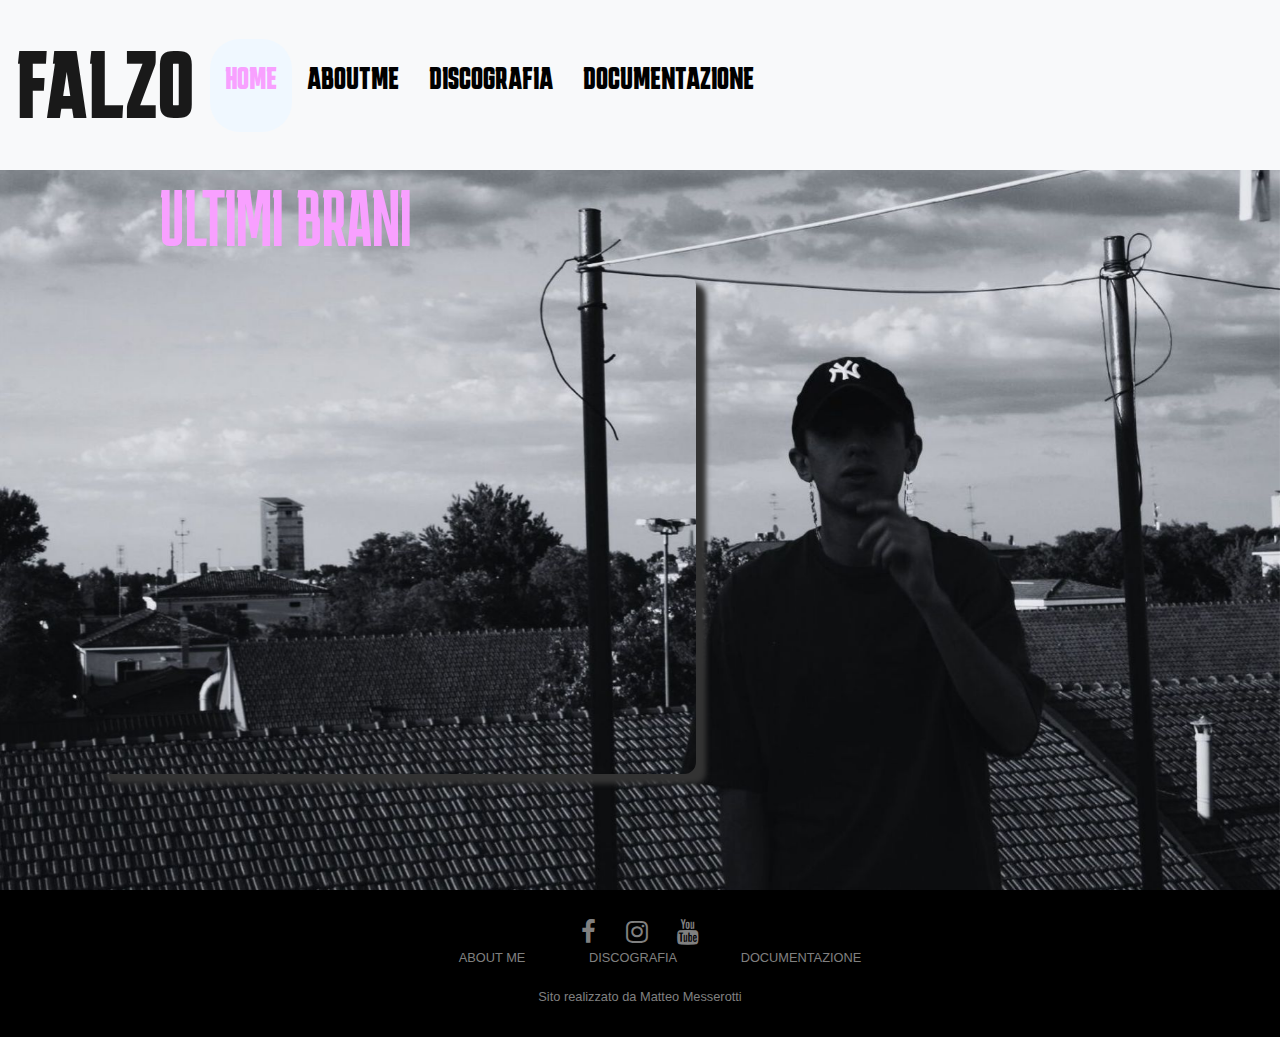
<file: index.html>
<!DOCTYPE html>
<html lang="it">
    <head>
        <title>sito web esame</title>
            <meta charset="utf-8">
            <meta name="viewport" content="width=device-width,initial-scale=0.5">
                <link rel="preconnect" href="https://fonts.googleapis.com">
                <link rel="preconnect" href="https://fonts.gstatic.com" crossorigin>
                <link href="https://fonts.googleapis.com/css2?family=Fjalla+One&family=Karantina:wght@700&display=swap" rel="stylesheet">
                <!-- Bootstrap CSS -->
                <link rel="stylesheet" href="https://stackpath.bootstrapcdn.com/bootstrap/4.3.1/css/bootstrap.min.css">
                <!-- jQuery first, then Popper.js, then Bootstrap JS -->
                <script src="https://code.jquery.com/jquery-3.3.1.slim.min.js"></script>
                <script src="https://cdnjs.cloudflare.com/ajax/libs/popper.js/1.14.7/umd/popper.min.js"></script>
                <script src="https://stackpath.bootstrapcdn.com/bootstrap/4.3.1/js/bootstrap.min.js"></script>

                <link rel="stylesheet" href="https://cdnjs.cloudflare.com/ajax/libs/font-awesome/4.7.0/css/font-awesome.min.css">


                <link rel="stylesheet" href="css/style.css">
                <!-- Google tag (gtag.js) -->
<script async src="https://www.googletagmanager.com/gtag/js?id=G-FGX49WQ9R1"></script>
<script>
  window.dataLayer = window.dataLayer || [];
  function gtag(){dataLayer.push(arguments);}
  gtag('js', new Date());

  gtag('config', 'G-FGX49WQ9R1');
</script>

        </head>            
    <body>
      <img class="fixed"src="immagini/about.jpg" alt="">
        <header>  
            <nav class="navbar navbar-expand-lg navbar-light bg-light">
                <a class="navbar-brand" href="#">FALZO</a>
                <button class="navbar-toggler" type="button" data-toggle="collapse" data-target="#navbarNavAltMarkup" aria-controls="navbarNavAltMarkup" aria-expanded="false" aria-label="Toggle navigation">
                  <span class="navbar-toggler-icon"></span>
                </button>
                <div class="collapse navbar-collapse" id="navbarNavAltMarkup">
                  <div class="navbar-nav">
                    <a class="active nounderline" href="index.html">HOME <span class="sr-only">(current)</span></a>
                    <a class="whitelink nounderline" href="aboutme.html">ABOUTME</a>
                    <a class="whitelink nounderline" href="discografia.html">DISCOGRAFIA</a>
                    <a class="whitelink nounderline" href="documentazione.html">DOCUMENTAZIONE</a>
                    
                  </div>
                </div>
              </nav>
            
             
        </header>
        
            <section class="section-home">
                
                <h1>ULTIMI BRANI</h1>
                
                <iframe class="box" style="border-radius:12px" src="https://open.spotify.com/embed/artist/1DEdSuepK86aV5RAdfzZcz?utm_source=generator" width="600px" height="500" frameBorder="0" allowfullscreen="" allow="autoplay; clipboard-write; encrypted-media; fullscreen; picture-in-picture"></iframe>
            </section>

            <section class="sectionfooter">
            <footer>
                <div class="footer">
                <div class="row">
                <a target="_blank"href="https://www.facebook.com/federico.falzoni"><i class="fa fa-facebook"></i></a>
                <a target="_blank"href="https://www.instagram.com/falzonueve/"><i class="fa fa-instagram"></i></a>
                <a target="_blank"href="https://www.youtube.com/@falzonueve3436"><i class="fa fa-youtube"></i></a>
                
                </div>
                
                <div class="row">
                <ul>
                    
                    <li><a href="file:///Users/apple/Desktop/esame/aboutme.html">ABOUT ME</a></li>
                    <li><a href="file:///Users/apple/Desktop/esame/discografia.html">DISCOGRAFIA</a></li>
                    <li><a href="file:///Users/apple/Desktop/esame/documentazione.html">DOCUMENTAZIONE</a></li>
                </ul>
                </div>
                
                <div class="row">
                Sito realizzato da Matteo Messerotti
                </div>
                </div>
                </footer>
              </section>
</body>
</html>
</file>
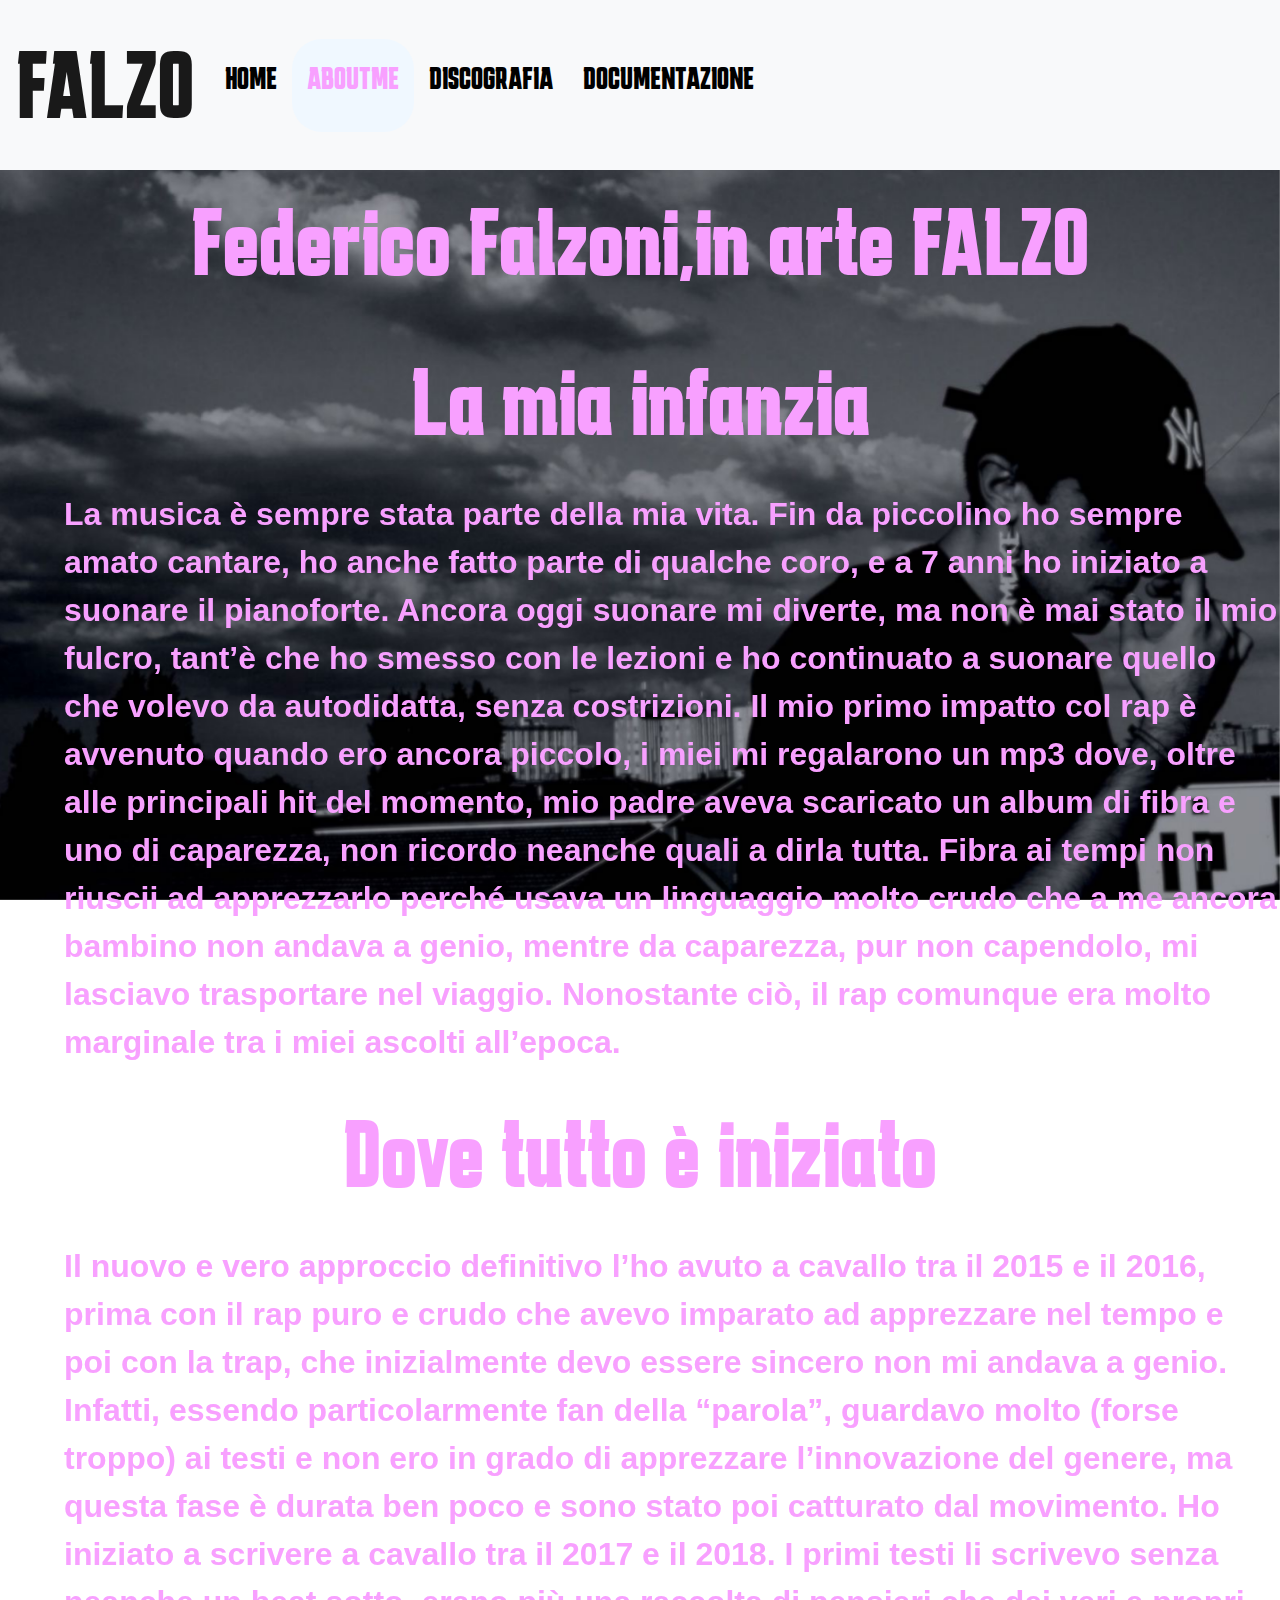
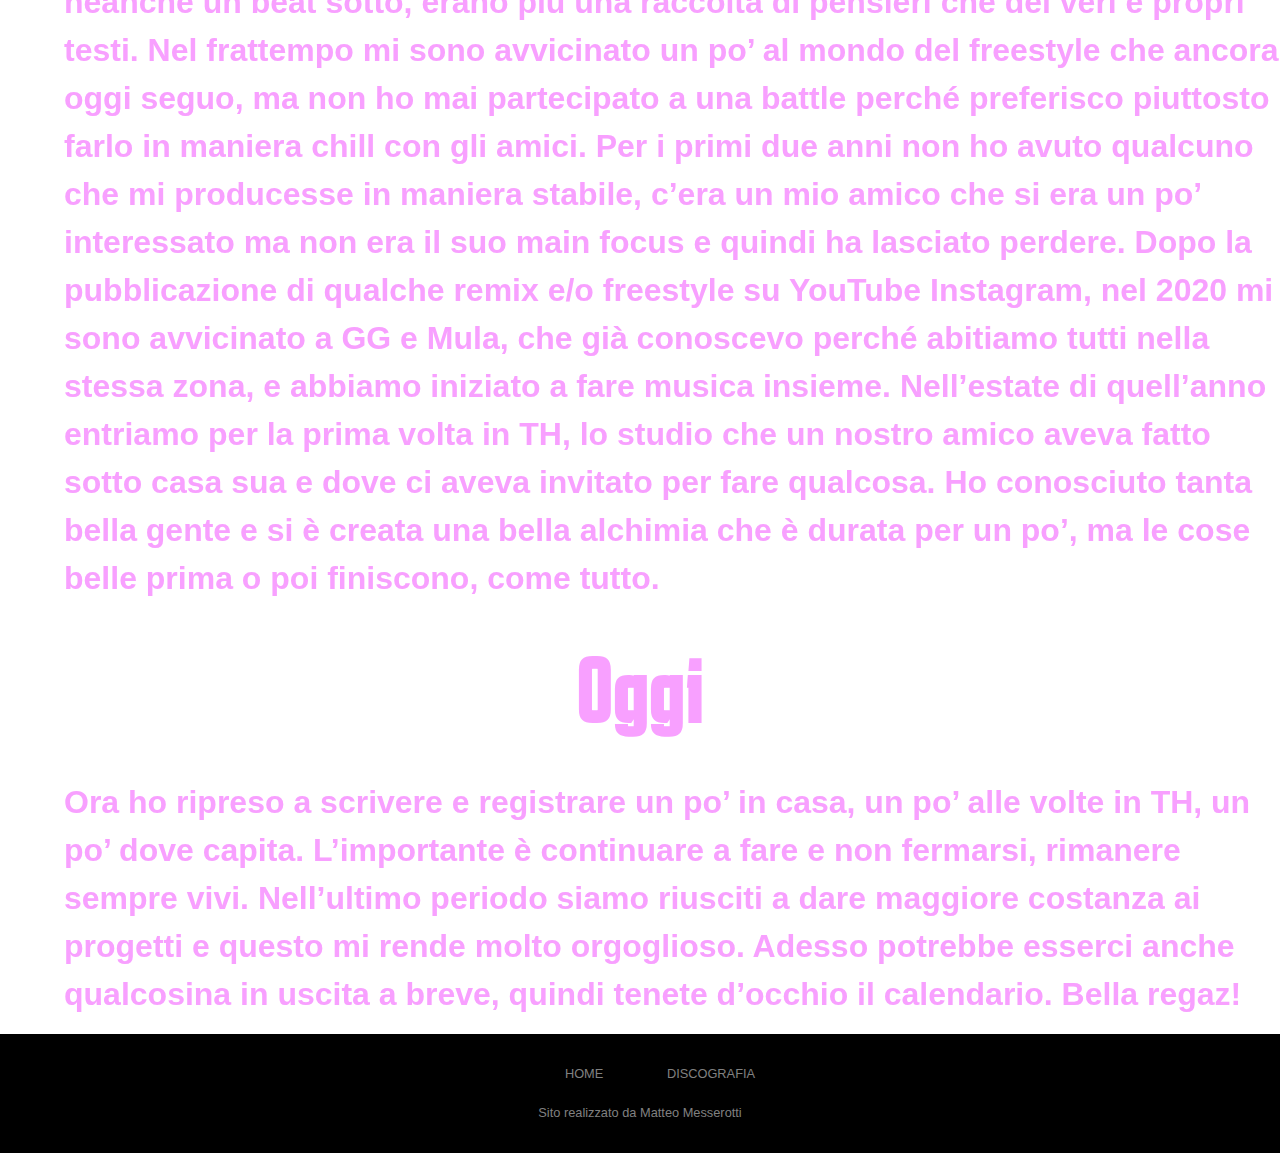
<file: aboutme.html>
<!DOCTYPE html>
<html lang="it">
    <head>
        <title>sito web esame</title>
            <meta charset="utf-8">
            <meta name="viewport" content="width=device-width,initial-scale=0.5">
            <link rel="preconnect" href="https://fonts.googleapis.com">
                <link rel="preconnect" href="https://fonts.gstatic.com" crossorigin>
                <link href="https://fonts.googleapis.com/css2?family=Fjalla+One&family=Karantina:wght@700&display=swap" rel="stylesheet">
                <link rel="preconnect" href="https://fonts.googleapis.com">
                <link rel="preconnect" href="https://fonts.gstatic.com" crossorigin>
                <link href="https://fonts.googleapis.com/css2?family=Fjalla+One&family=Karantina:wght@300&display=swap" rel="stylesheet">
                <!-- Bootstrap CSS -->
                <link rel="stylesheet" href="https://stackpath.bootstrapcdn.com/bootstrap/4.3.1/css/bootstrap.min.css">
                <!-- jQuery first, then Popper.js, then Bootstrap JS -->
                <script src="https://code.jquery.com/jquery-3.3.1.slim.min.js"></script>
                <script src="https://cdnjs.cloudflare.com/ajax/libs/popper.js/1.14.7/umd/popper.min.js"></script>
                <script src="https://stackpath.bootstrapcdn.com/bootstrap/4.3.1/js/bootstrap.min.js"></script>
                <link rel="stylesheet" href="css/style.css">
                <!-- Google tag (gtag.js) -->
<script async src="https://www.googletagmanager.com/gtag/js?id=G-FGX49WQ9R1"></script>
<script>
  window.dataLayer = window.dataLayer || [];
  function gtag(){dataLayer.push(arguments);}
  gtag('js', new Date());

  gtag('config', 'G-FGX49WQ9R1');
</script>
    </head>            
    <body>
      <img class="fixed"src="immagini/bn.jpg" alt="">
        <header>  
            <nav class="navbar navbar-expand-lg navbar-light bg-light">
                <a class="navbar-brand" href="#">FALZO</a>
                <button class="navbar-toggler" type="button" data-toggle="collapse" data-target="#navbarNavAltMarkup" aria-controls="navbarNavAltMarkup" aria-expanded="false" aria-label="Toggle navigation">
                  <span class="navbar-toggler-icon"></span>
                </button>
                <div class="collapse navbar-collapse" id="navbarNavAltMarkup">
                  <div class="navbar-nav">
                    <a class="whitelink nounderline" href="index.html">HOME <span class="sr-only">(current)</span></a>
                    <a class="active nounderline" href="aboutme.html">ABOUTME</a>
                    <a class="whitelink nounderline" href="discografia.html">DISCOGRAFIA</a>
                    <a class="whitelink nounderline" href="documentazione.html">DOCUMENTAZIONE</a>
                    
                  </div>
                </div>
              </nav>
        </header>
        <section class="sectionabout">
            <div>
                
                <p class="piattaforme">Federico Falzoni,in arte FALZO</p>
                
                <p class="piattaforme">La mia infanzia</p>
                <p class="fine">La musica è sempre stata parte della mia vita. Fin da piccolino ho sempre amato cantare, ho anche fatto parte di qualche coro, e a 7 anni ho iniziato a suonare il pianoforte. Ancora oggi suonare mi diverte, ma non è mai stato il mio fulcro, tant’è che ho smesso con le lezioni e ho continuato a suonare quello che volevo da autodidatta, senza costrizioni.
                  Il mio primo impatto col rap è avvenuto quando ero ancora piccolo, i miei mi regalarono un mp3 dove, oltre alle principali hit del momento, mio padre aveva scaricato un album di fibra e uno di caparezza, non ricordo neanche quali a dirla tutta. Fibra ai tempi non riuscii ad apprezzarlo perché usava un linguaggio molto crudo che a me ancora bambino non andava a genio, mentre da caparezza, pur non capendolo, mi lasciavo trasportare nel viaggio. Nonostante ciò, il rap comunque era molto marginale tra i miei ascolti all’epoca.</p>


                  <p class="piattaforme">Dove tutto è iniziato</p>
                  <p class="fine">Il nuovo e vero approccio definitivo l’ho avuto a cavallo tra il 2015 e il 2016, prima con il rap puro e crudo che avevo imparato ad apprezzare nel tempo e poi con la trap, che inizialmente devo essere sincero non mi andava a genio. Infatti, essendo particolarmente fan della “parola”, guardavo molto (forse troppo) ai testi e non ero in grado di apprezzare l’innovazione del genere, ma questa fase è durata ben poco e sono stato poi catturato dal movimento.
                  Ho iniziato a scrivere a cavallo tra il 2017 e il 2018. I primi testi li scrivevo senza neanche un beat sotto, erano più una raccolta di pensieri che dei veri e propri testi. Nel frattempo mi sono avvicinato un po’ al mondo del freestyle che ancora oggi seguo, ma non ho mai partecipato a una battle perché preferisco piuttosto farlo in maniera chill con gli amici.
                  Per i primi due anni non ho avuto qualcuno che mi producesse in maniera stabile, c’era un mio amico che si era un po’ interessato ma non era il suo main focus e quindi ha lasciato perdere. Dopo la pubblicazione di qualche remix e/o freestyle su YouTube Instagram, nel 2020 mi sono avvicinato a GG e Mula, che già conoscevo perché abitiamo tutti nella stessa zona, e abbiamo iniziato a fare musica insieme. Nell’estate di quell’anno entriamo per la prima volta in TH, lo studio che un nostro amico aveva fatto sotto casa sua e dove ci aveva invitato per fare qualcosa. Ho conosciuto tanta bella gente e si è creata una bella alchimia che è durata per un po’, ma le cose belle prima o poi finiscono, come tutto.</p>
                  
                 <p class="piattaforme">Oggi</p> 
                  <p class="fine">Ora ho ripreso a scrivere e registrare un po’ in casa, un po’ alle volte in TH, un po’ dove capita. L’importante è continuare a fare e non fermarsi, rimanere sempre vivi.
                  Nell’ultimo periodo siamo riusciti a dare maggiore costanza ai progetti e questo mi rende molto orgoglioso. Adesso potrebbe esserci anche qualcosina in uscita a breve, quindi tenete d’occhio il calendario. Bella regaz!</p>
                
                
            </div>


        </section>
        <section class="sectionfooter">
             <footer>
             
                <div class="footer">
               
                
                <div class="row">
                <ul>
                  <li><a href="file:///Users/apple/Desktop/esame/index.html">HOME</a></li>
                    
                    <li><a href="file:///Users/apple/Desktop/esame/discografia.html">DISCOGRAFIA</a></li>
                   
                </ul>
                </div>
                
                <div class="row">
                Sito realizzato da Matteo Messerotti
                </div>
                </div>
                
            </footer>
          </section>
         </body>
</html>
</file>
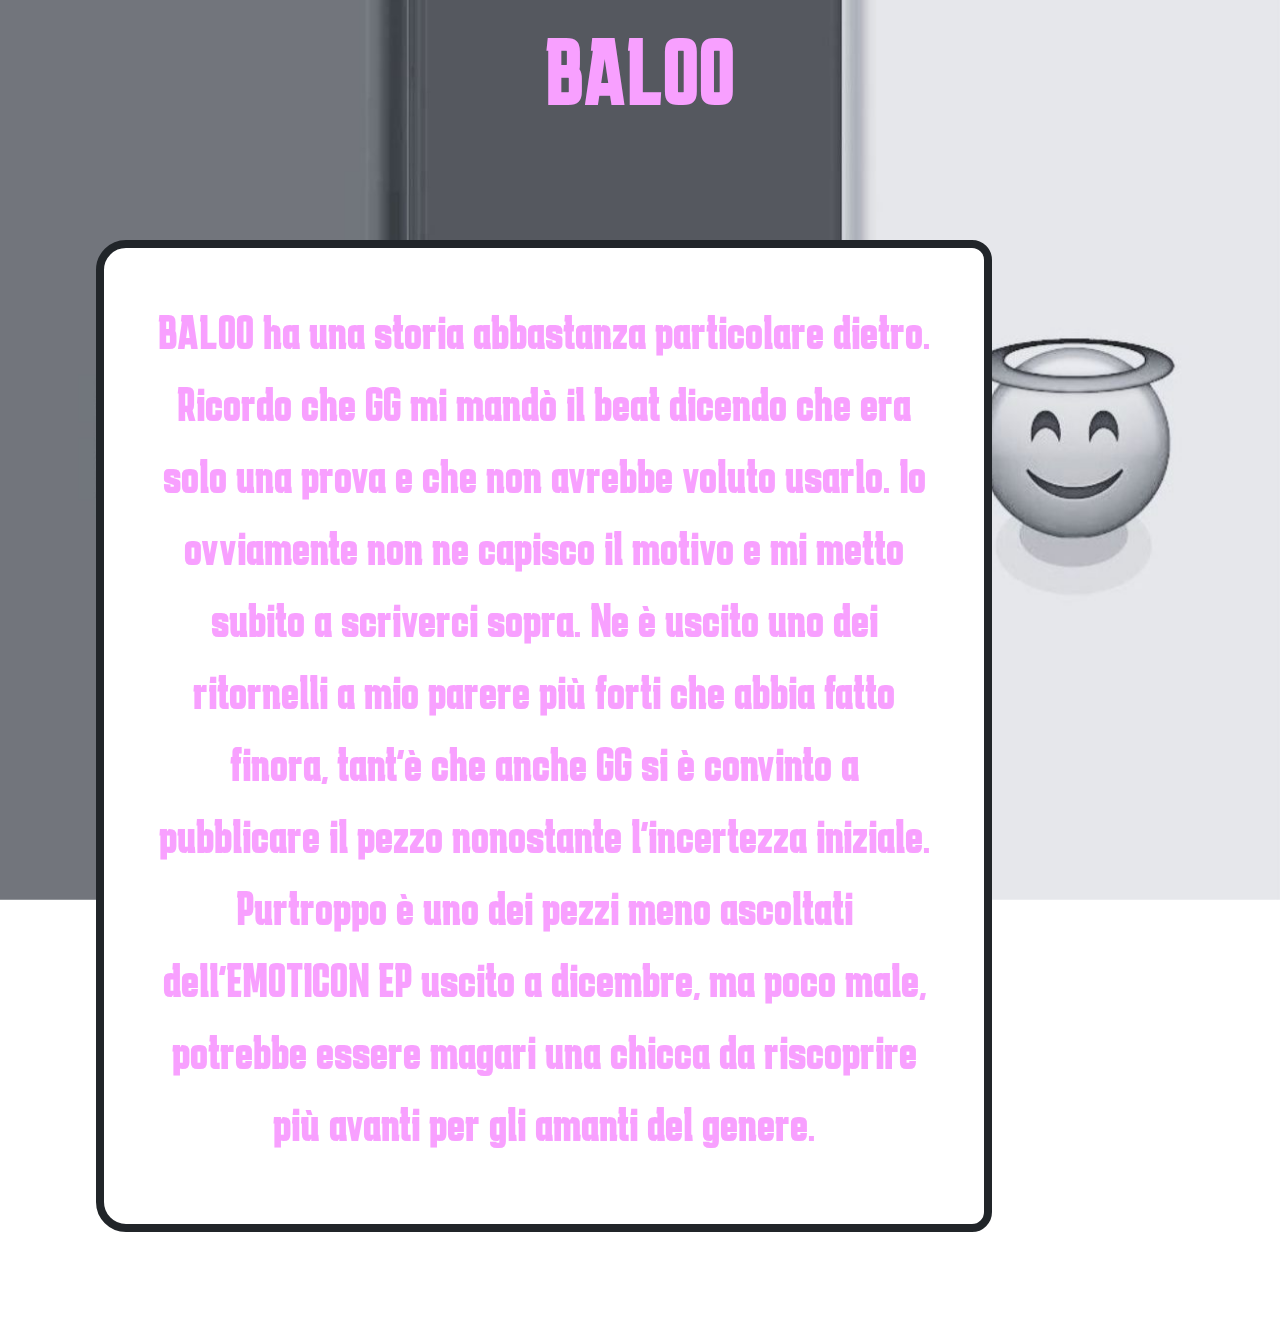
<file: baloo.html>
<!DOCTYPE html>
<html>
<head>
    <meta charset="UTF-8" />
    <title>baloo</title>
    <link rel="preconnect" href="https://fonts.googleapis.com">
    <link rel="preconnect" href="https://fonts.gstatic.com" crossorigin>
    <link href="https://fonts.googleapis.com/css2?family=Fjalla+One&family=Karantina:wght@300&display=swap" rel="stylesheet">
    <!-- Bootstrap CSS -->
    <link rel="stylesheet" href="https://stackpath.bootstrapcdn.com/bootstrap/4.3.1/css/bootstrap.min.css">
    <!-- jQuery first, then Popper.js, then Bootstrap JS -->
    <script src="https://code.jquery.com/jquery-3.3.1.slim.min.js"></script>
    <script src="https://cdnjs.cloudflare.com/ajax/libs/popper.js/1.14.7/umd/popper.min.js"></script>
    <script src="https://stackpath.bootstrapcdn.com/bootstrap/4.3.1/js/bootstrap.min.js"></script>
    <link rel="stylesheet" href="css/style.css">
    <!-- Google tag (gtag.js) -->
<script async src="https://www.googletagmanager.com/gtag/js?id=G-FGX49WQ9R1"></script>
<script>
  window.dataLayer = window.dataLayer || [];
  function gtag(){dataLayer.push(arguments);}
  gtag('js', new Date());

  gtag('config', 'G-FGX49WQ9R1');
</script>
</head>

    <body>
        <img class="fixed"src="immagini/baloo.jpg" alt="">
        <section class="sectionbaloo">
        <p class="piattaforme">BALOO</p>
    <div class="commento">
        <p>BALOO ha una storia abbastanza particolare dietro. Ricordo che GG mi mandò il beat dicendo che era solo una prova e che non avrebbe voluto usarlo. Io ovviamente non ne capisco il motivo e mi metto subito a scriverci sopra. Ne è uscito uno dei ritornelli a mio parere più forti che abbia fatto finora, tant’è che anche GG si è convinto a pubblicare il pezzo nonostante l’incertezza iniziale. Purtroppo è uno dei pezzi meno ascoltati dell’EMOTICON EP uscito a dicembre, ma poco male, potrebbe essere magari una chicca da riscoprire più avanti per gli amanti del genere.</p>

    </div>
</section>
    </body>

</html>
</file>
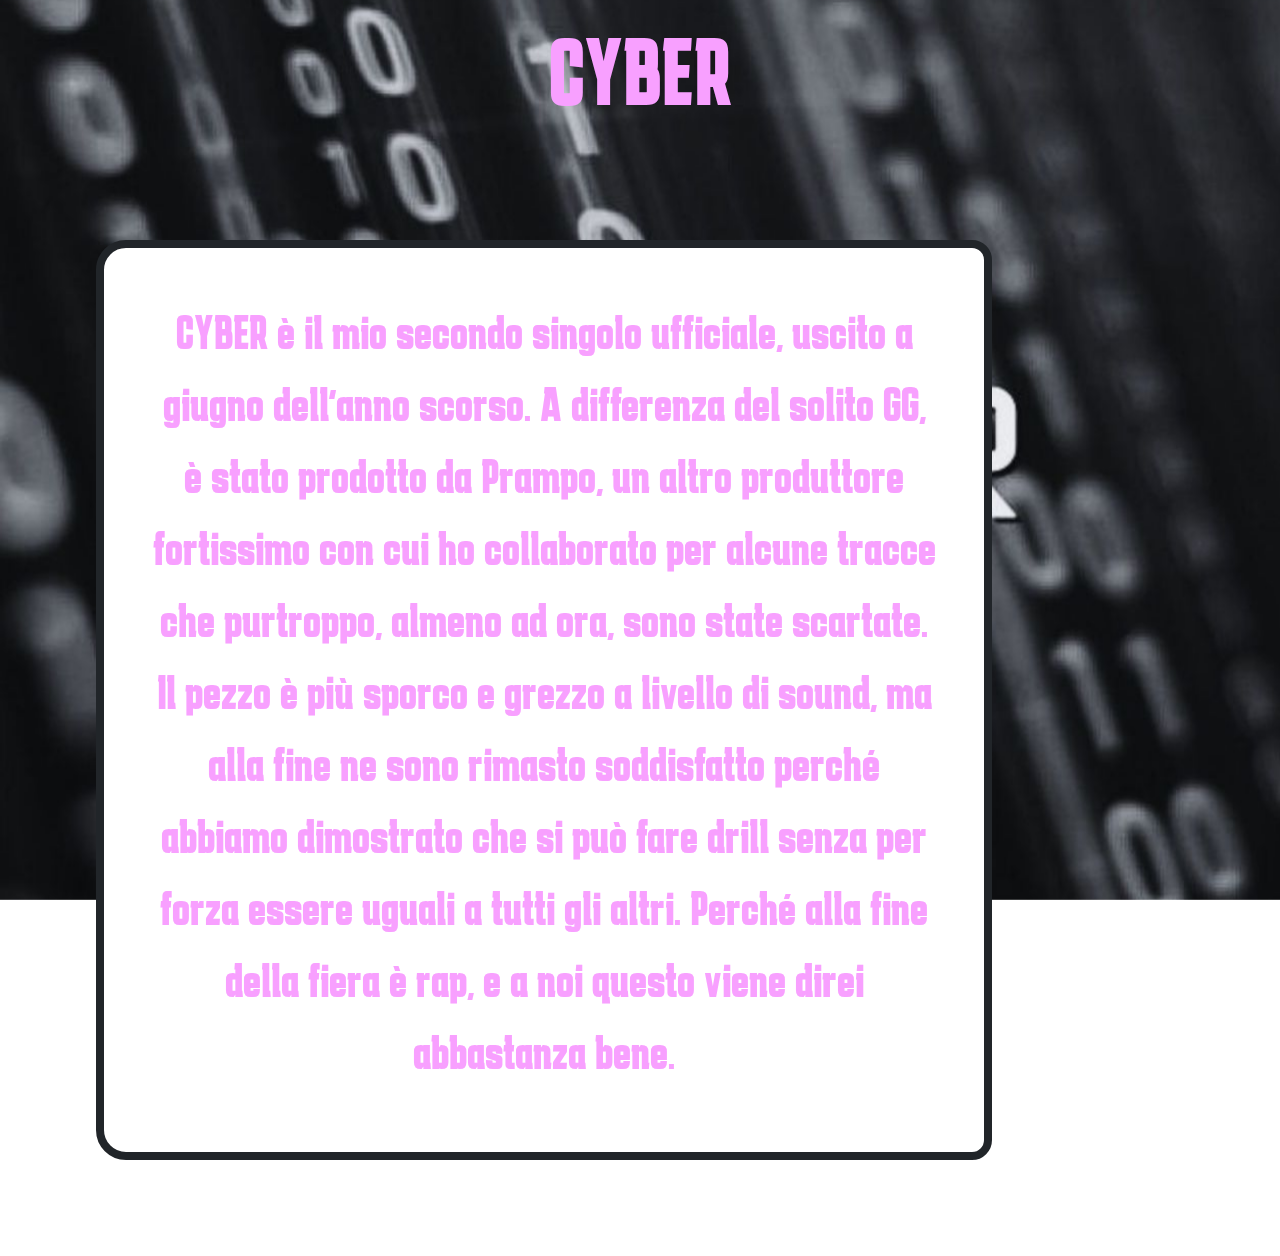
<file: cyber.html>
<!DOCTYPE html>
<html>
<head>
    <meta charset="UTF-8" />
    <title>cyber</title>
    <link rel="preconnect" href="https://fonts.googleapis.com">
    <link rel="preconnect" href="https://fonts.gstatic.com" crossorigin>
    <link href="https://fonts.googleapis.com/css2?family=Fjalla+One&family=Karantina:wght@300&display=swap" rel="stylesheet">
    <!-- Bootstrap CSS -->
    <link rel="stylesheet" href="https://stackpath.bootstrapcdn.com/bootstrap/4.3.1/css/bootstrap.min.css">
    <!-- jQuery first, then Popper.js, then Bootstrap JS -->
    <script src="https://code.jquery.com/jquery-3.3.1.slim.min.js"></script>
    <script src="https://cdnjs.cloudflare.com/ajax/libs/popper.js/1.14.7/umd/popper.min.js"></script>
    <script src="https://stackpath.bootstrapcdn.com/bootstrap/4.3.1/js/bootstrap.min.js"></script>
    <link rel="stylesheet" href="css/style.css">
    <!-- Google tag (gtag.js) -->
<script async src="https://www.googletagmanager.com/gtag/js?id=G-FGX49WQ9R1"></script>
<script>
  window.dataLayer = window.dataLayer || [];
  function gtag(){dataLayer.push(arguments);}
  gtag('js', new Date());

  gtag('config', 'G-FGX49WQ9R1');
</script>
</head>

    <body>
        <img class="fixed"src="immagini/cyber.jpg" alt="">
        <section class="sectioncyber">
       
        <p class="piattaforme">CYBER</p>
        <section class="commento">
    <div>
        <p>CYBER è il mio secondo singolo ufficiale, uscito a giugno dell’anno scorso. A differenza del solito GG, è stato prodotto da Prampo, un altro produttore fortissimo con cui ho collaborato per alcune tracce che purtroppo, almeno ad ora, sono state scartate. Il pezzo è più sporco e grezzo a livello di sound, ma alla fine ne sono rimasto soddisfatto perché abbiamo dimostrato che si può fare drill senza per forza essere uguali a tutti gli altri. Perché alla fine della fiera è rap, e a noi questo viene direi abbastanza bene.</p>

    </div>
</section>
</section>
</body>

</html>
</file>
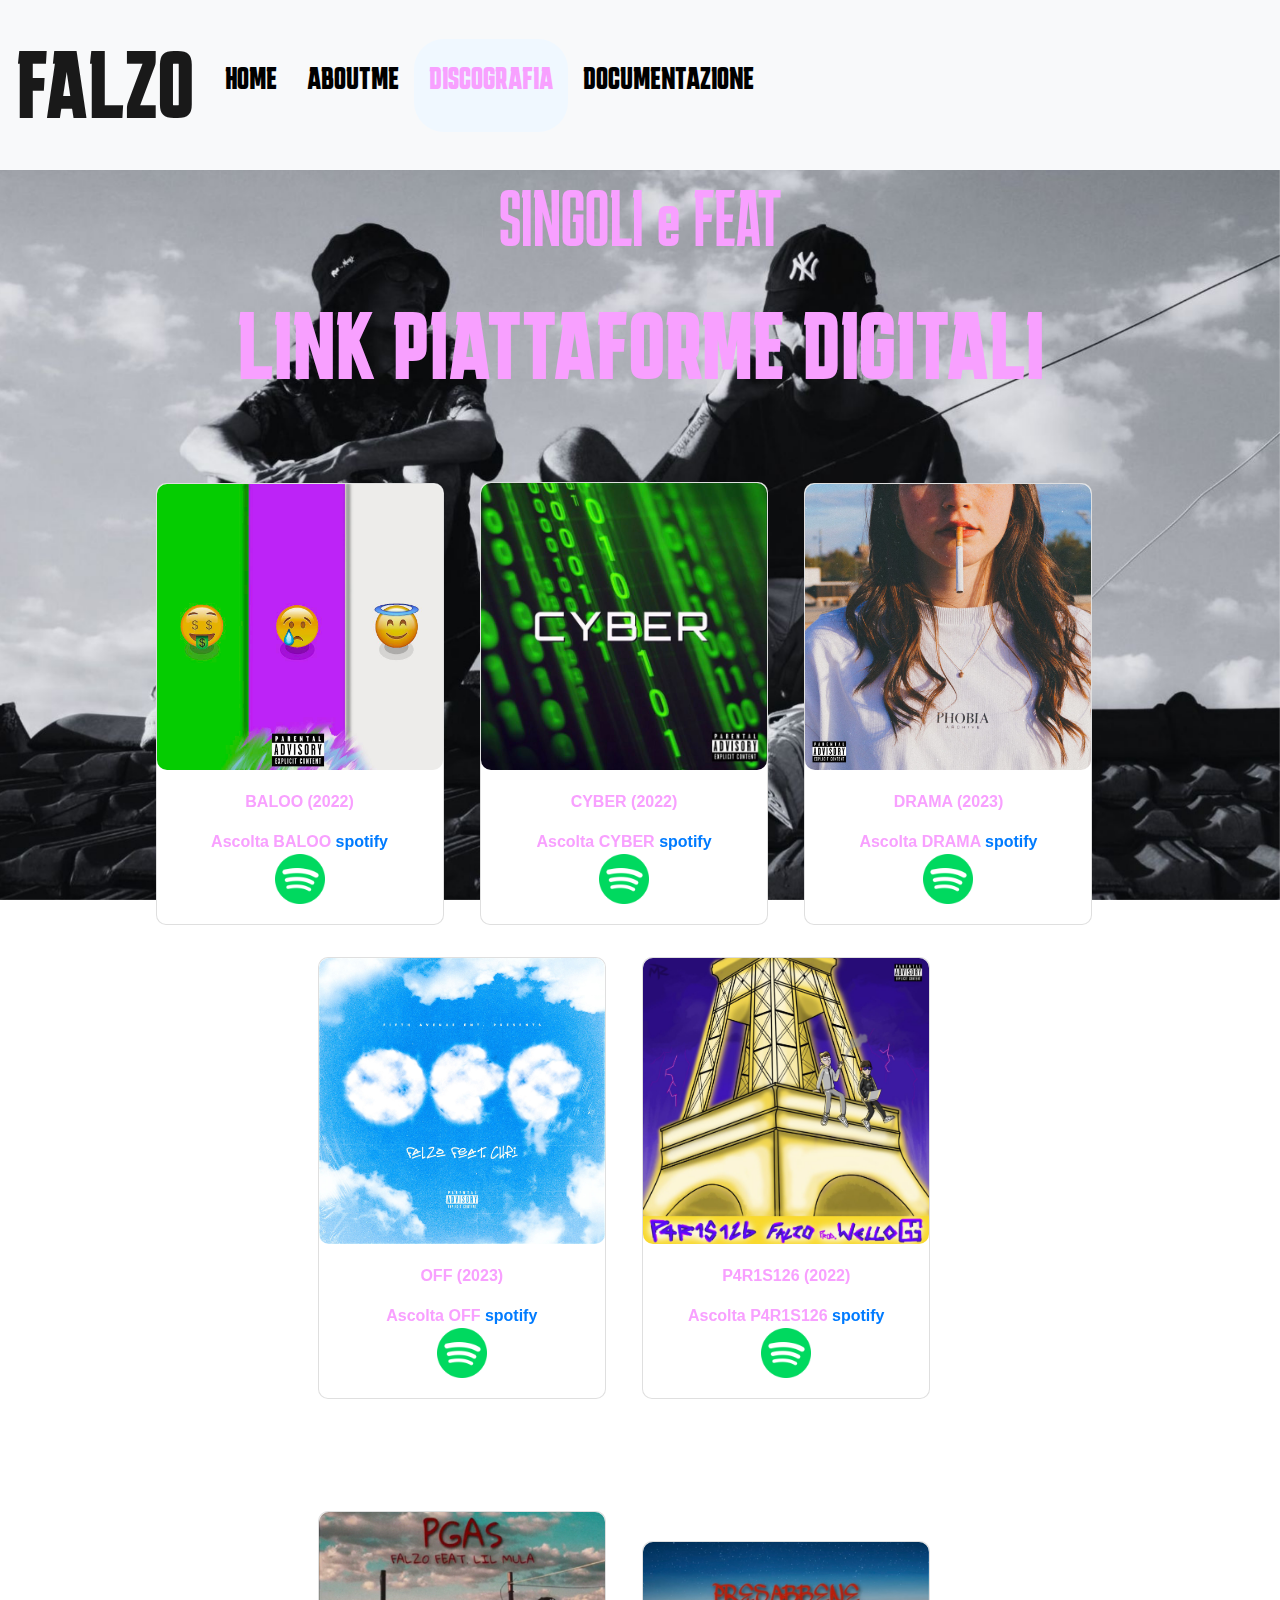
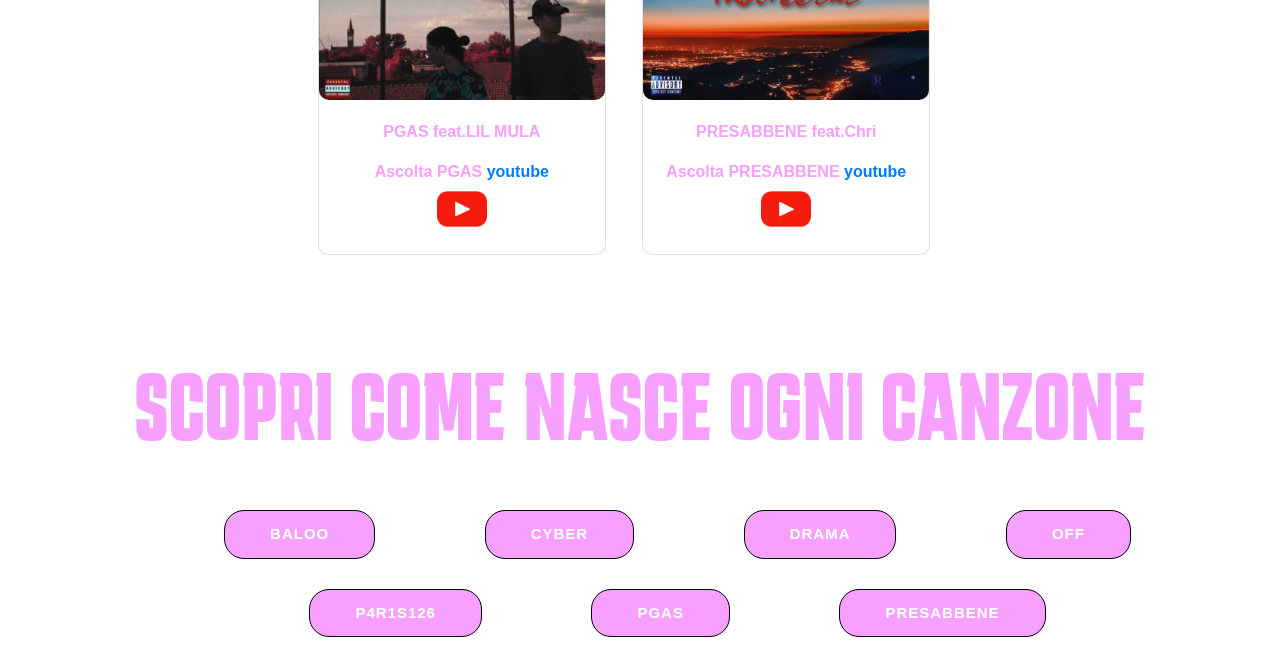
<file: discografia.html>
<!DOCTYPE html>
<html lang="it">
    <head>
        <title>sito web esame</title>
            <meta charset="utf-8">
            <meta name="viewport" content="width=device-width,initial-scale=0.5">
                <link rel="preconnect" href="https://fonts.googleapis.com">
                <link rel="preconnect" href="https://fonts.gstatic.com" crossorigin>
                <link href="https://fonts.googleapis.com/css2?family=Fjalla+One&family=Karantina:wght@700&display=swap" rel="stylesheet">
                <!-- Bootstrap CSS -->
                <link rel="stylesheet" href="https://stackpath.bootstrapcdn.com/bootstrap/4.3.1/css/bootstrap.min.css">
                <!-- jQuery first, then Popper.js, then Bootstrap JS -->
                <script src="https://code.jquery.com/jquery-3.3.1.slim.min.js"></script>
                <script src="https://cdnjs.cloudflare.com/ajax/libs/popper.js/1.14.7/umd/popper.min.js"></script>
                <script src="https://stackpath.bootstrapcdn.com/bootstrap/4.3.1/js/bootstrap.min.js"></script>
                <link rel="stylesheet" href="css/style.css">
                <!-- Google tag (gtag.js) -->
<script async src="https://www.googletagmanager.com/gtag/js?id=G-FGX49WQ9R1"></script>
<script>
  window.dataLayer = window.dataLayer || [];
  function gtag(){dataLayer.push(arguments);}
  gtag('js', new Date());

  gtag('config', 'G-FGX49WQ9R1');
</script>
    </head>            
   
        <header>  
            
            <nav class="navbar navbar-expand-lg navbar-light bg-light">
                <a class="navbar-brand" href="#">FALZO</a>
                <button class="navbar-toggler" type="button" data-toggle="collapse" data-target="#navbarNavAltMarkup" aria-controls="navbarNavAltMarkup" aria-expanded="false" aria-label="Toggle navigation">
                  <span class="navbar-toggler-icon"></span>
                </button>
                <div class="collapse navbar-collapse" id="navbarNavAltMarkup">
                  <div class="navbar-nav">
                    <a class="whitelink nounderline" href="index.html">HOME <span class="sr-only">(current)</span></a>
                    <a class="whitelink nounderline" href="aboutme.html">ABOUTME</a>
                    <a class="active nounderline" href="discografia.html">DISCOGRAFIA</a>
                    <a class="whitelink nounderline" href="documentazione.html">DOCUMENTAZIONE</a>
                    
                  </div>
                </div>
              </nav>
        </header>
<body>
  <img class="fixed"src="immagini/disco.jpg" alt="">  
 <section class="discografia"> 

    <h2>SINGOLI e FEAT</h2>
    <p class="piattaforme">LINK PIATTAFORME DIGITALI</p>
<section class="card-spotify">
    <div class="card" style="width: 18rem;">
        <img class="card-img-top" src="immagini/badoo.jpg" alt="Card image cap">

        <a href="#" class="info-card"><i class="fa fa-twitter"></i></a>

        <div class="card-body">
          <p class="card-text">BALOO (2022)</p>
          <aside>Ascolta BALOO <a target="_blank" href="https://open.spotify.com/track/2iKYX3SqV5WfgU02q1nTwR?si=eb33749a02e64f7f">spotify</a></aside>
          <img id="spotify" src="immagini/spotify.png" alt="logo spotify">

        </div>
      </div>
      <div class="card" style="width: 18rem;">
        <img class="card-img-top" src="immagini/19.jpg" alt="Card image cap">
        <div class="card-body">
          <p class="card-text">CYBER (2022)</p>
          <aside>Ascolta CYBER <a target="_blank"href="https://open.spotify.com/track/7KdWYeP1q3HFqlXH3N7bm0?si=9f41fc2c8e08410cs">spotify</a></aside>
              <img id="spotify" src="immagini/spotify.png" alt="logo spotify">
        </div>
      </div>
      <div class="card" style="width: 18rem;">
        <img class="card-img-top" src="immagini/17.jpg" alt="Card image cap">
        <div class="card-body">
          <p class="card-text">DRAMA (2023)</p>
          <aside>Ascolta DRAMA <a target="_blank"href="https://open.spotify.com/track/6WG2kiIuvzRhZdg5lrlS6S?si=0f221eee74524ff7">spotify</a></aside>
                <img id="spotify" src="immagini/spotify.png" alt="logo spotify">

        </div>
      </div>
      <div class="card" style="width: 18rem;">
        <img class="card-img-top" src="immagini/16.jpg" alt="Card image cap">
        <div class="card-body">
          <p class="card-text">OFF (2023)</p>
          <aside>Ascolta OFF <a target="_blank"href="https://open.spotify.com/track/3RiO4A88BQTXjdpRYmTQVf?si=8a3acf346a584977s">spotify</a></aside>
                <img id="spotify" src="immagini/spotify.png" alt="logo spotify">
        </div>
      </div>
      <div class="card" style="width: 18rem;">
        <img class="card-img-top" src="immagini/14.jpg" alt="Card image cap">
        <div class="card-body">
          <p class="card-text">P4R1S126 (2022)</p>
          <aside>Ascolta P4R1S126 <a target="_blank"href="https://open.spotify.com/track/65YygAuvZ5aqo8SWv19q5K?si=5e52ad96a85547d4">spotify</a></aside>
              <img id="spotify" src="immagini/spotify.png" alt="logo spotify">
        </div>
      </div>
      </section>

      <section class="card-yt">
      <div class="card" style="width: 18rem;">
        <img class="card-img-top" src="immagini/23.jpg" alt="Card image cap">
        <div class="card-body">
          <p class="card-text">PGAS feat.LIL MULA</p>
          <aside>Ascolta PGAS <a target="_blank"href="https://youtu.be/EQfdEzXak30">youtube</a></aside>
                <img id="youtube"src="immagini/youtube.png" alt="youtube">

        </div>
      </div>
      <div class="card" style="width: 18rem;">
        <img class="card-img-top" src="immagini/prsbn.jpg" alt="Card image cap">
        <div class="card-body">
          <p class="card-text">PRESABBENE feat.Chri</p>
          <aside>Ascolta PRESABBENE <a target="_blank"href="https://youtu.be/Jk-dUqMD9g0">youtube</a></aside>
                <img id="youtube"src="immagini/youtube.png" alt="youtube">
        </div>
      </div>
    </section>

     <div>
      <p class="piattaforme">SCOPRI COME NASCE OGNI CANZONE</p>
      </div>
      <div class="bottoni">
        <a target="_blank"href="baloo.html"><button class="btn">BALOO</button></a>
        <a target="_blank"href="cyber.html"><button class="btn">CYBER</button></a>
        <a target="_blank"href="drama.html"><button class="btn">DRAMA</button></a>
        <a target="_blank"href="off.html"><button class="btn">OFF</button></a>
        <a target="_blank"href="p4r1s126.html"><button class="btn">P4R1S126</button></a>
        <a target="_blank"href="pgas.html"><button class="btn">PGAS</button></a>
        <a target="_blank"href="presabbene.html"><button class="btn">PRESABBENE</button></a>
    </div>

</section>
  
</body>

             
         
</html>
</file>
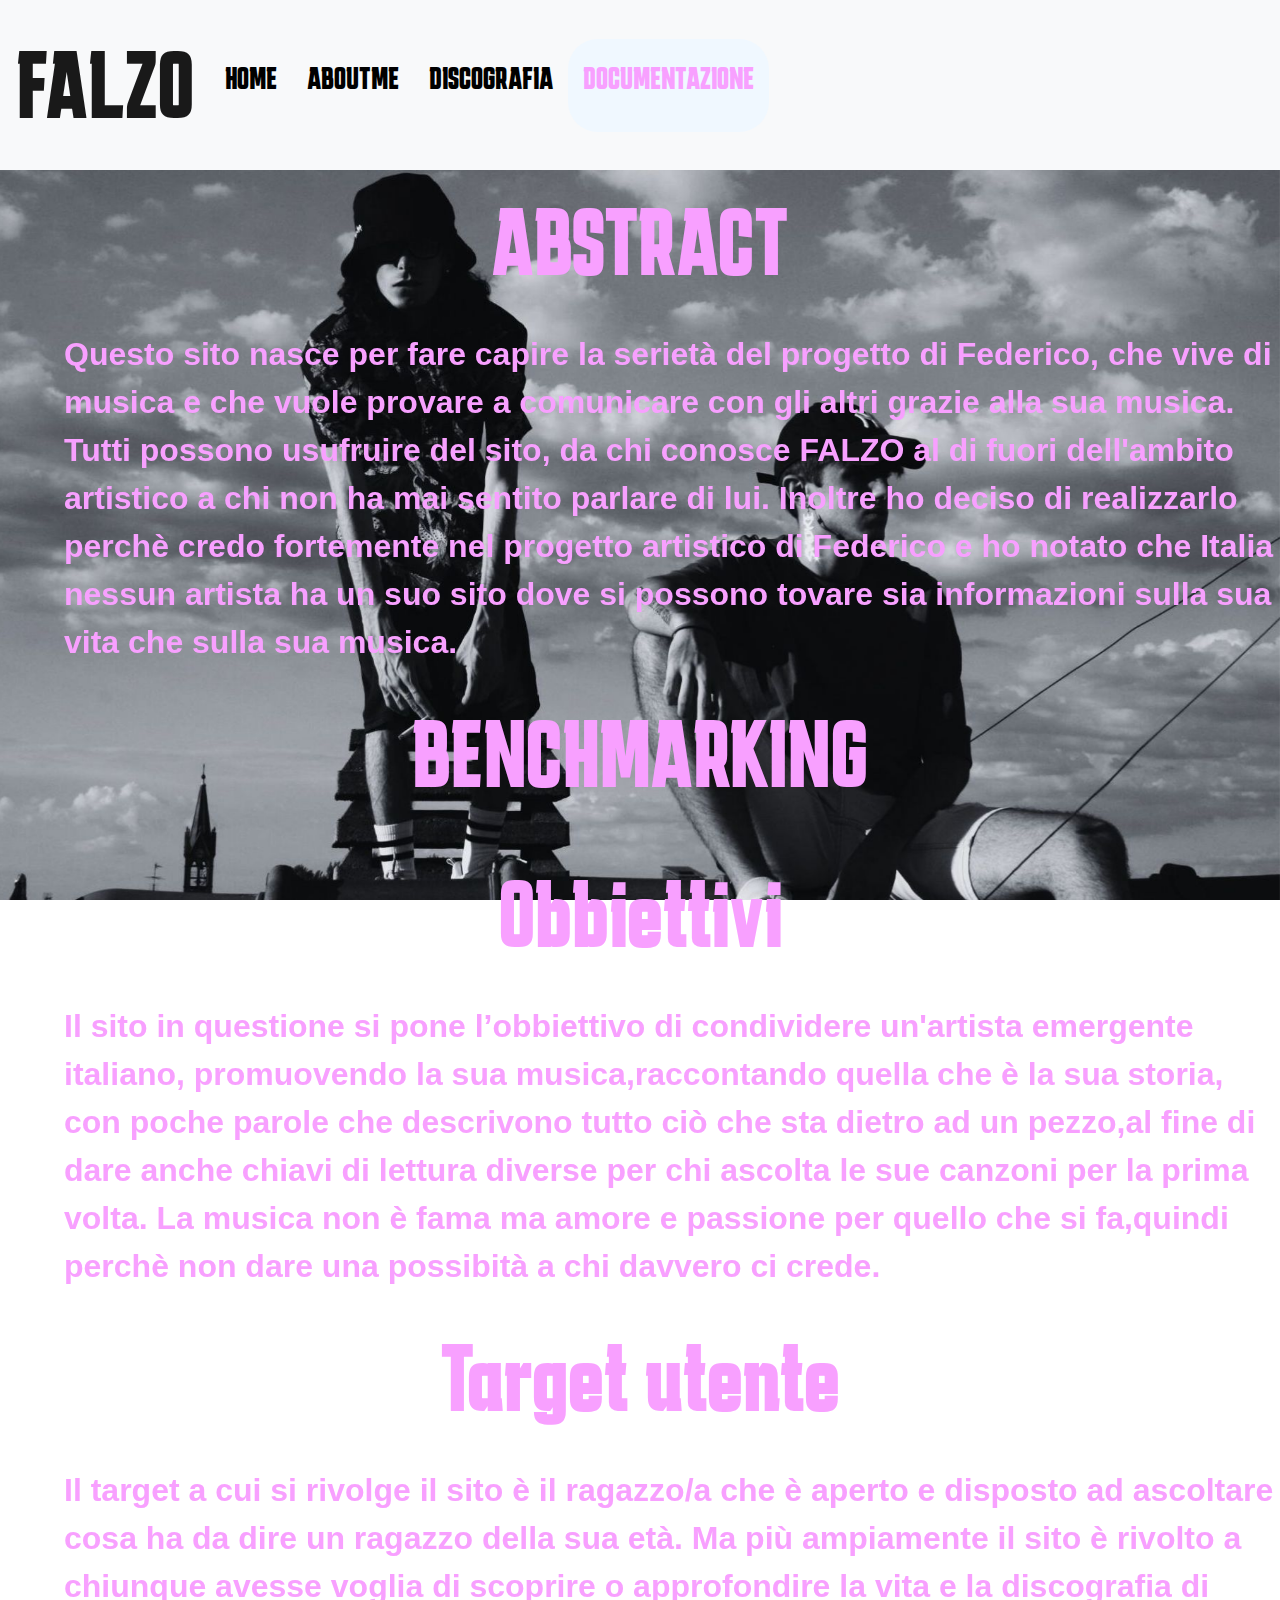
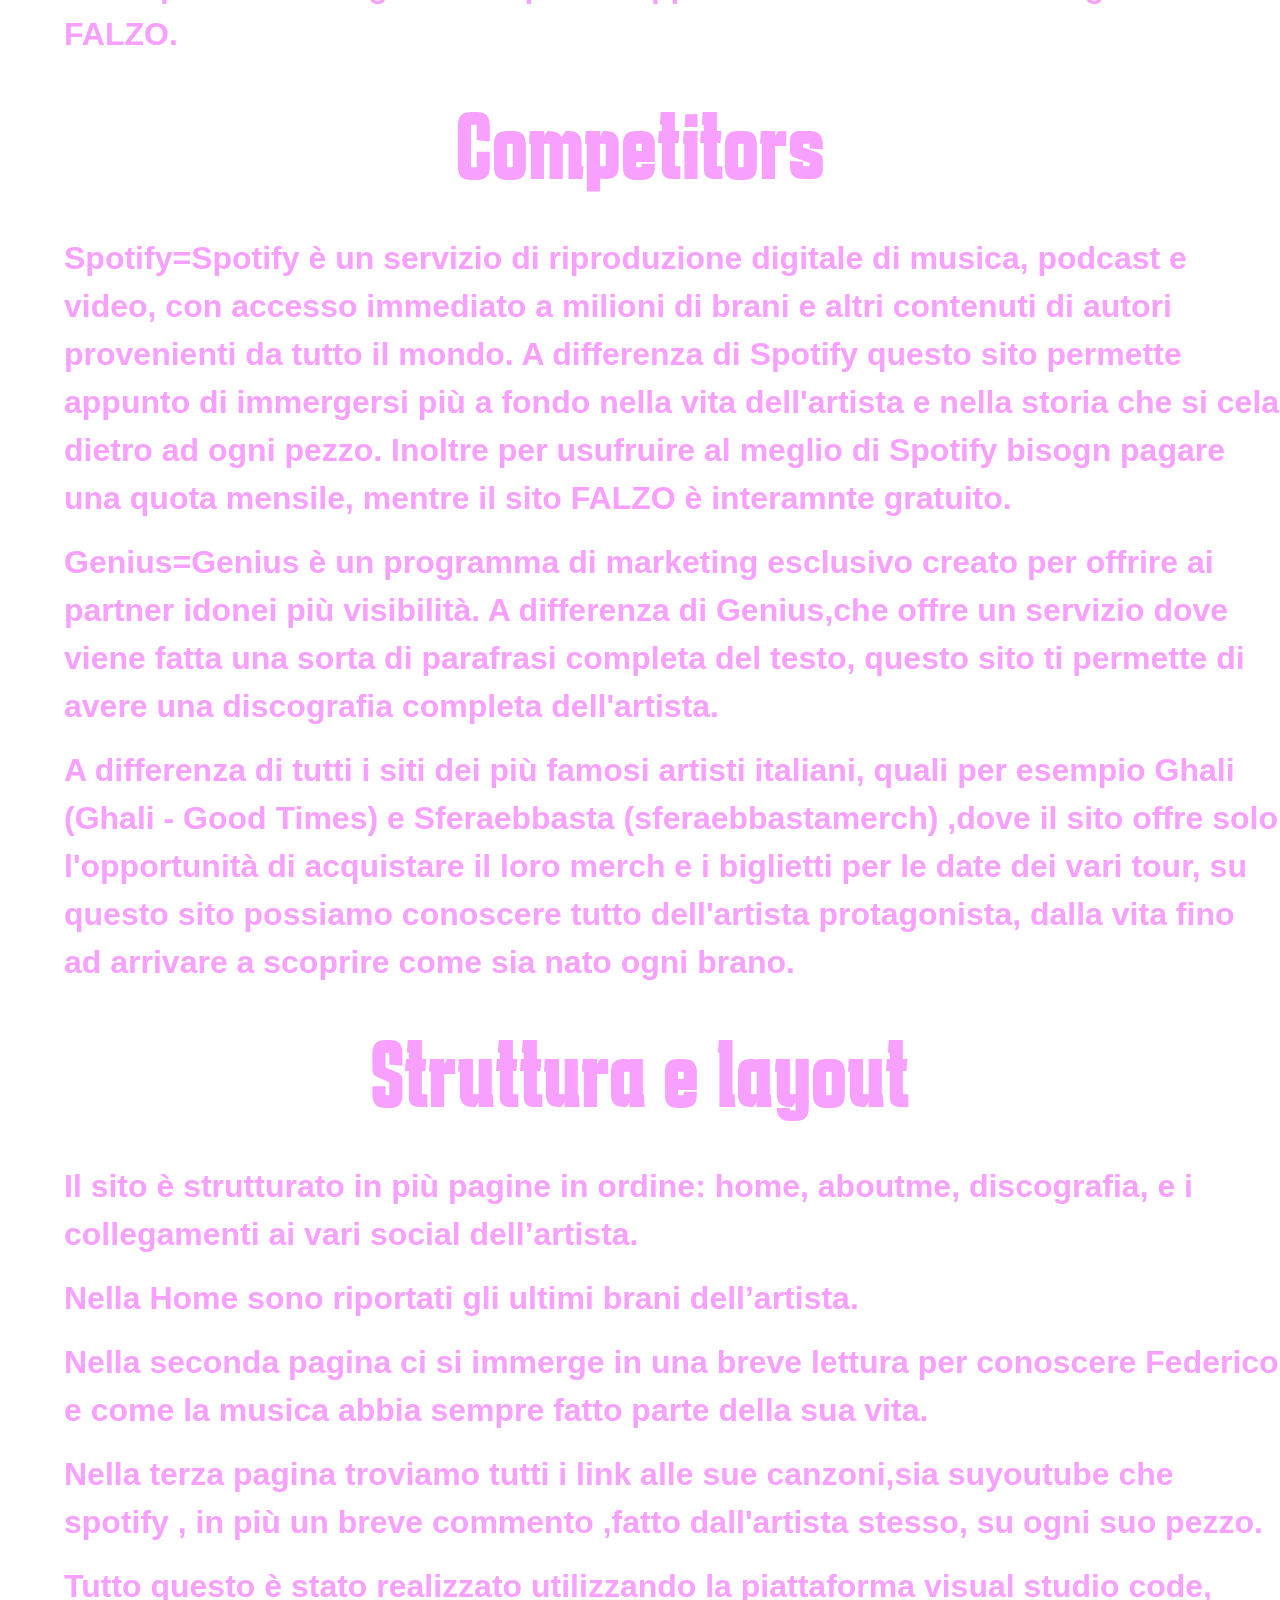
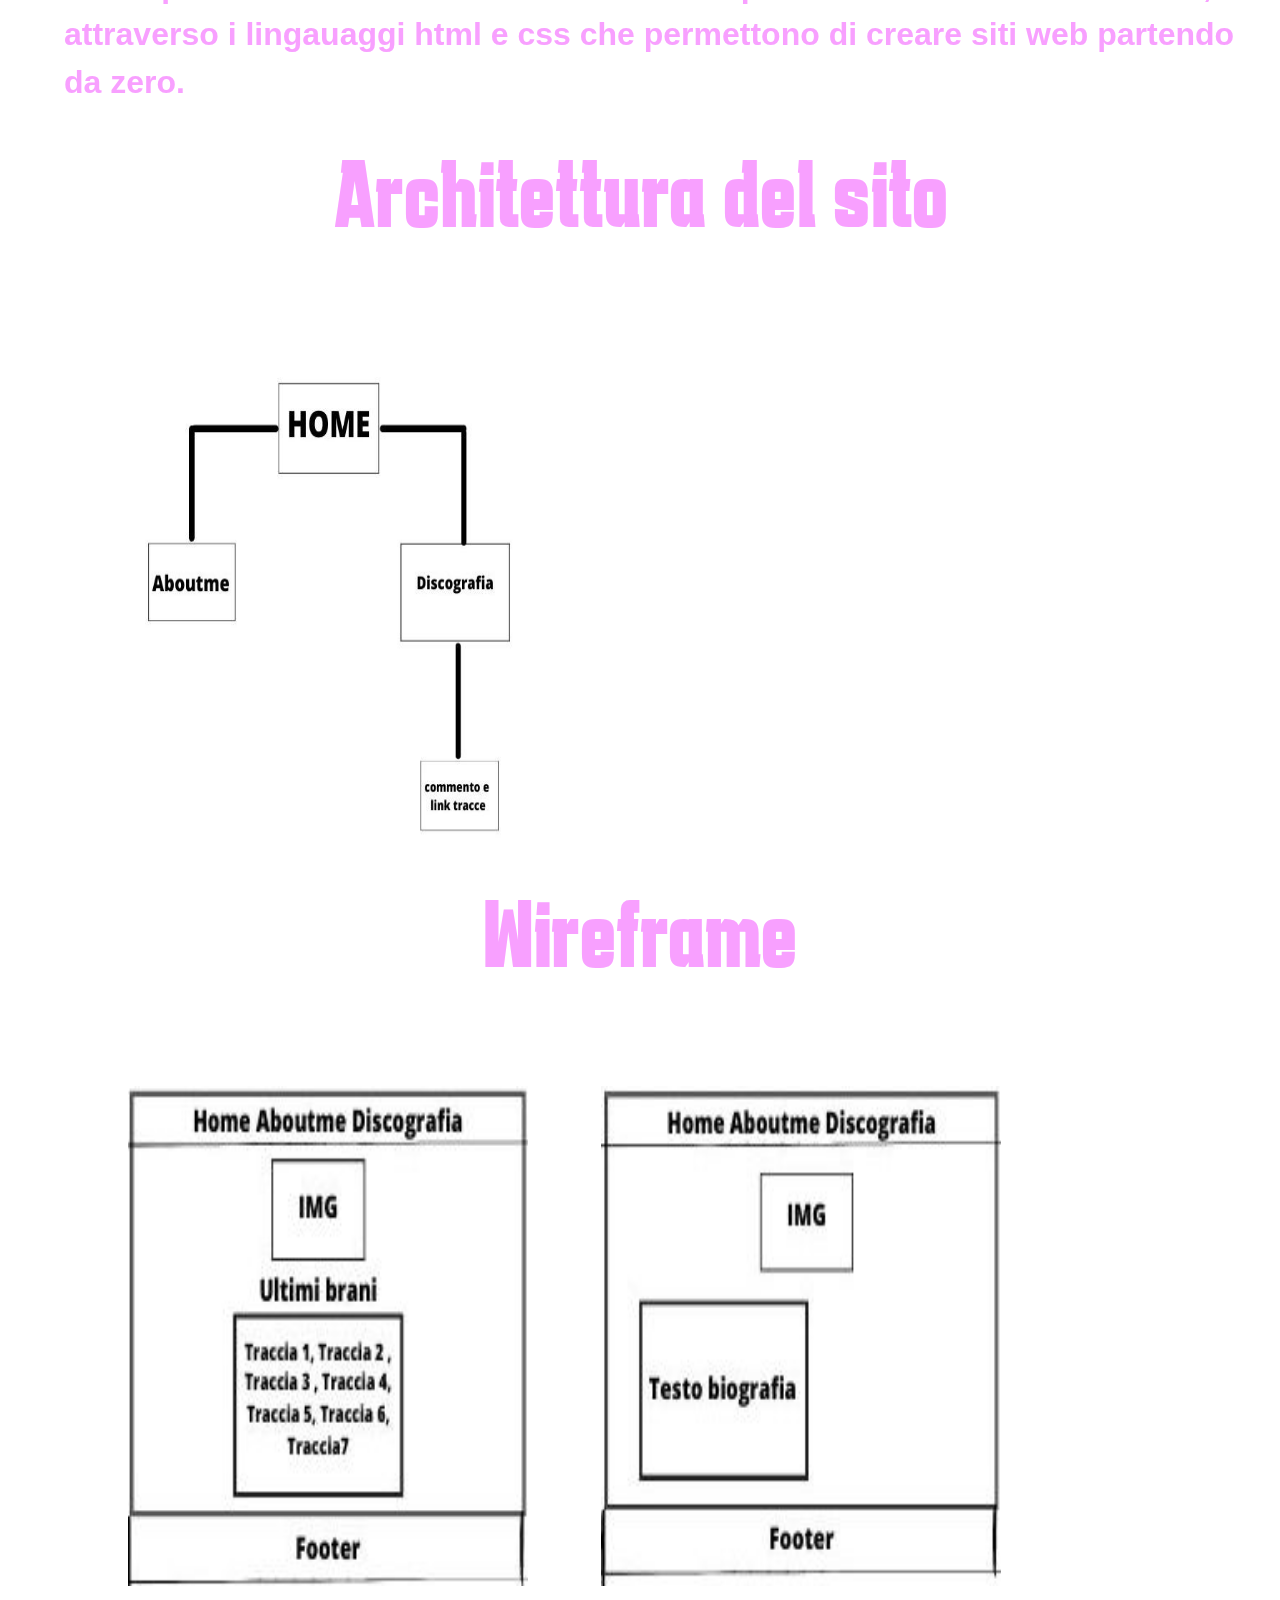
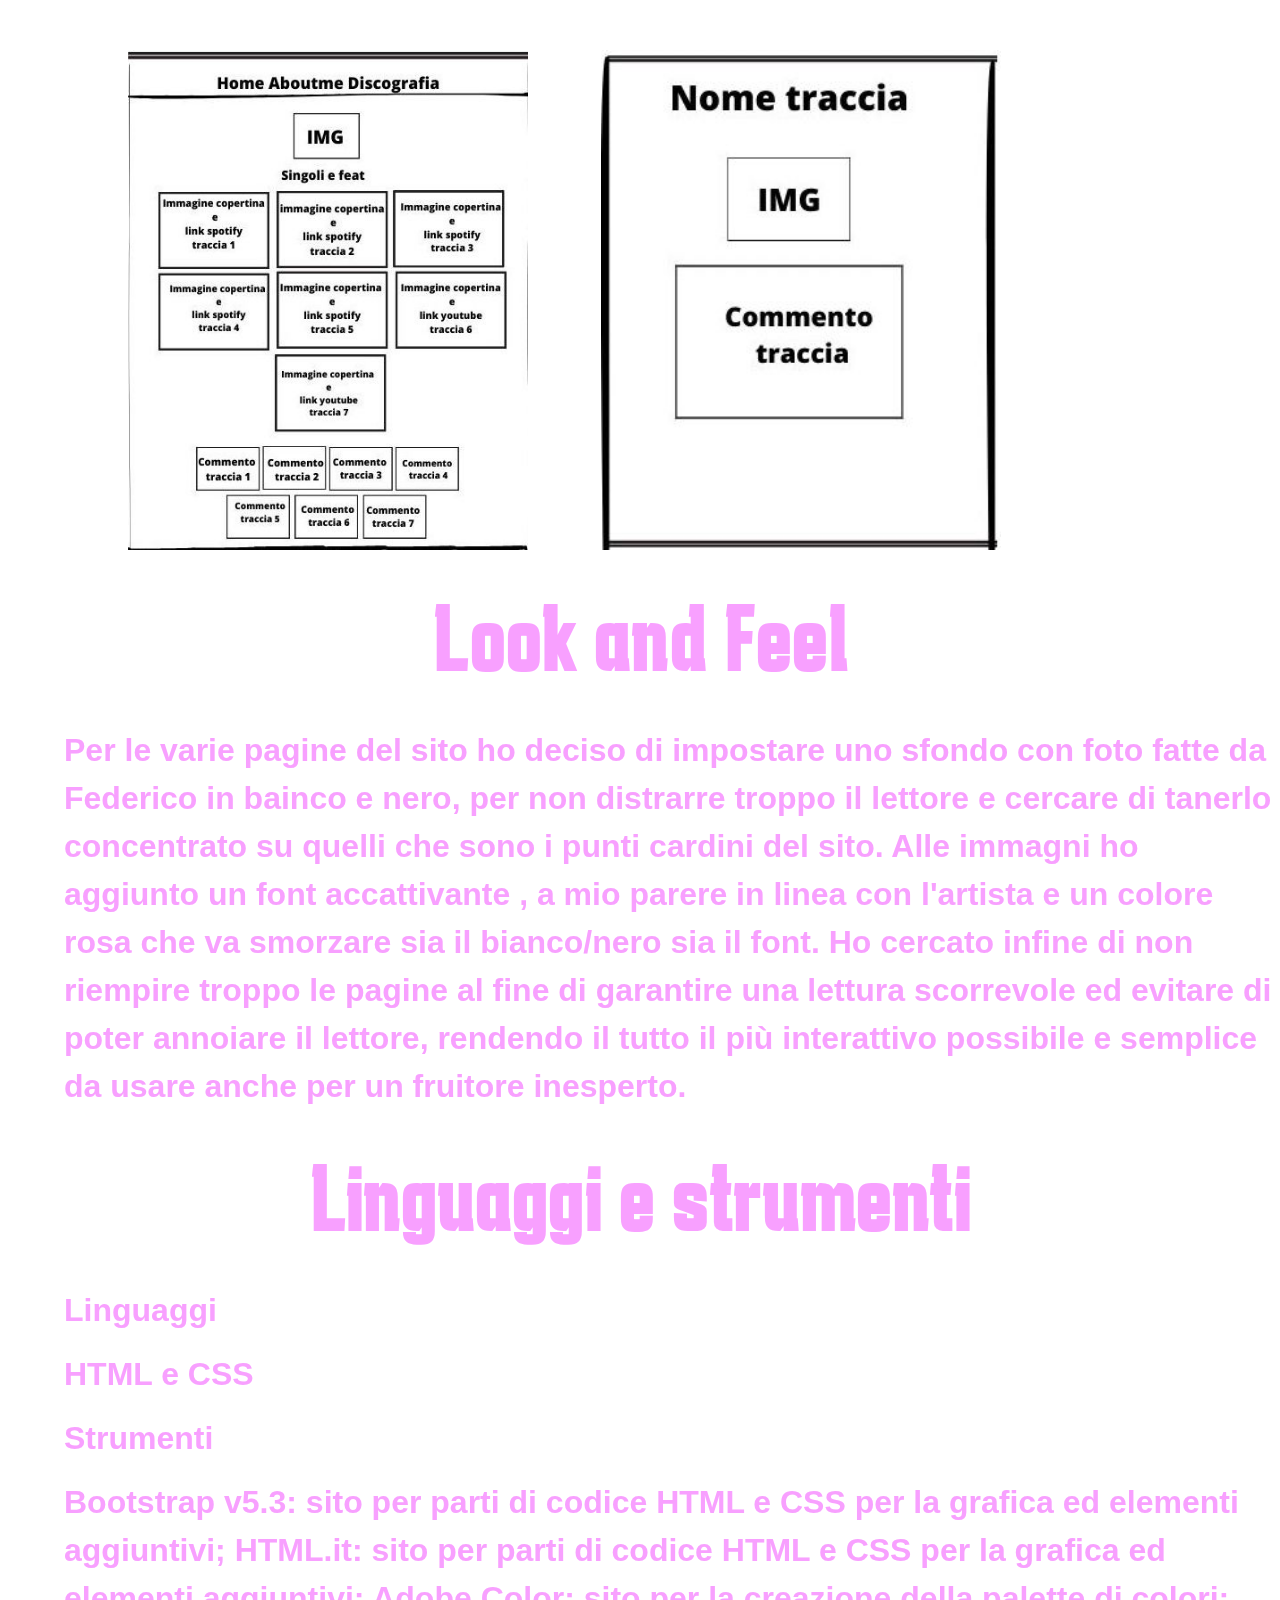
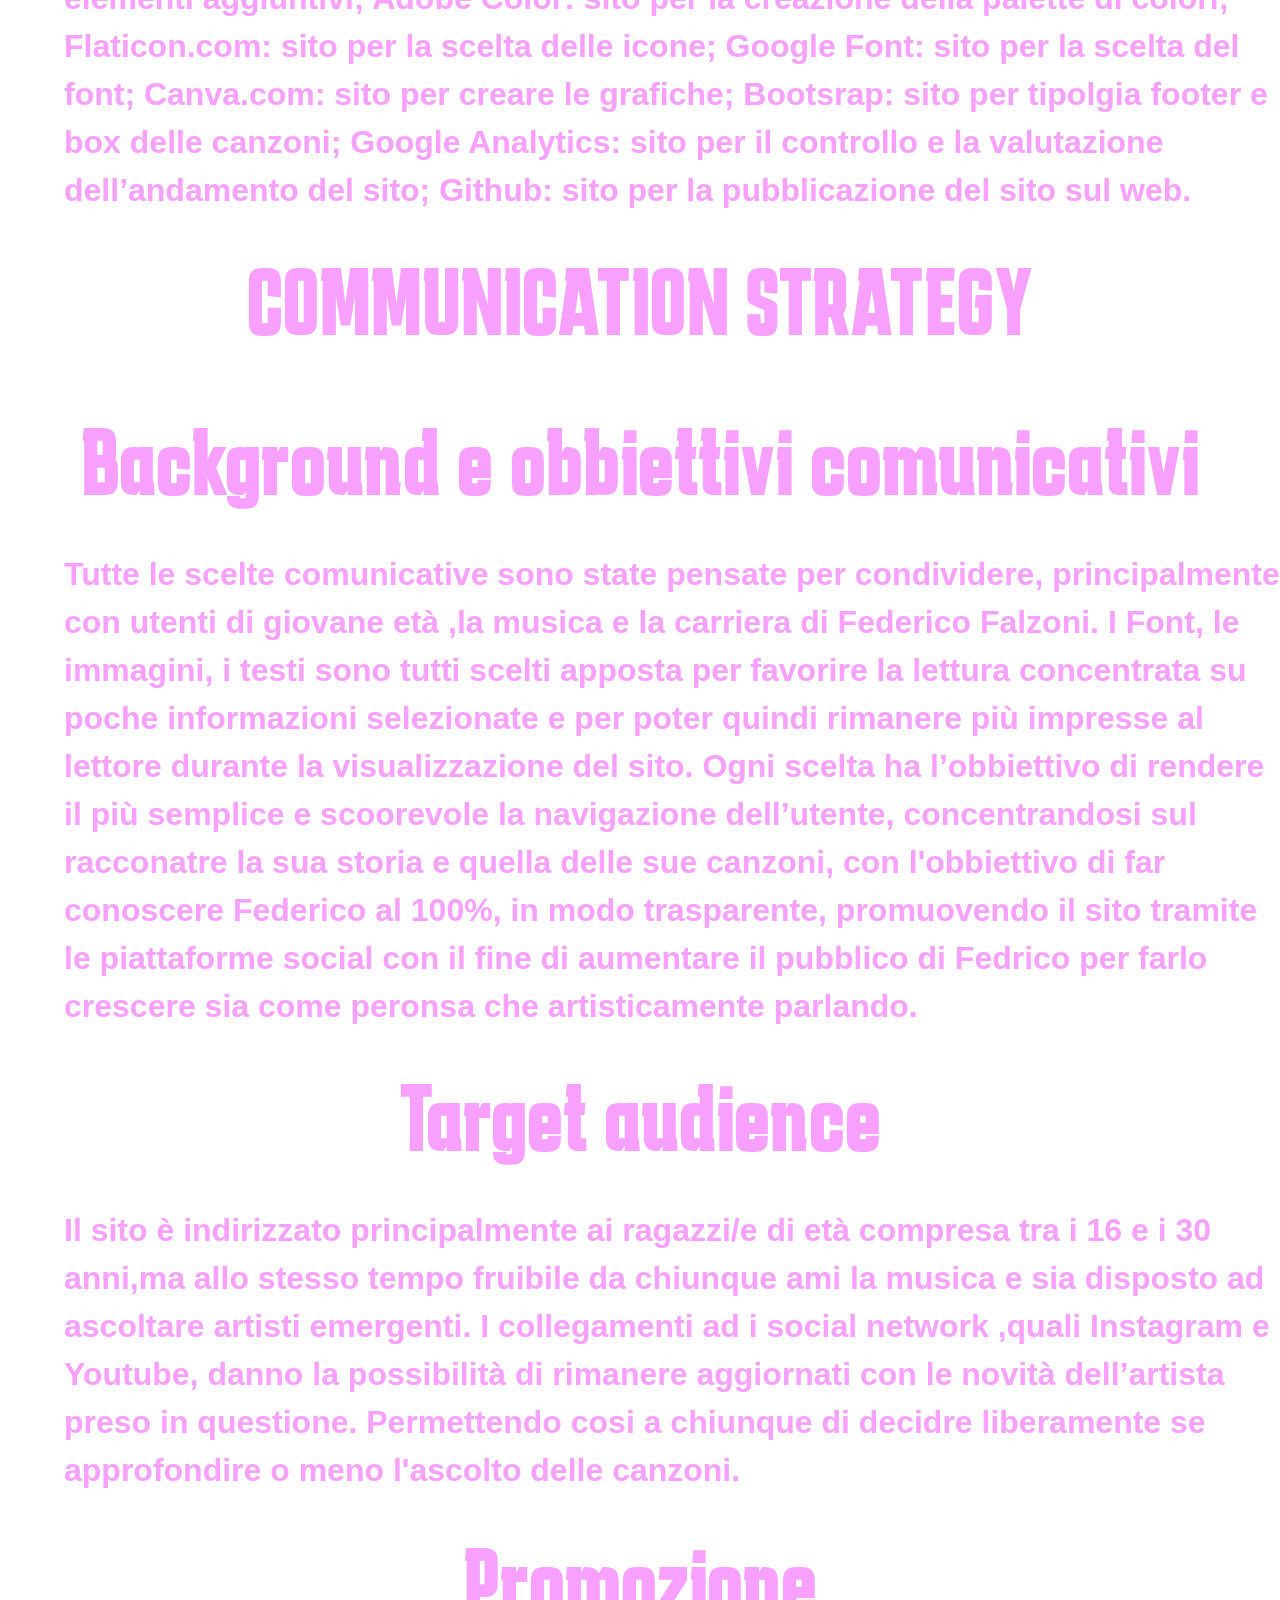
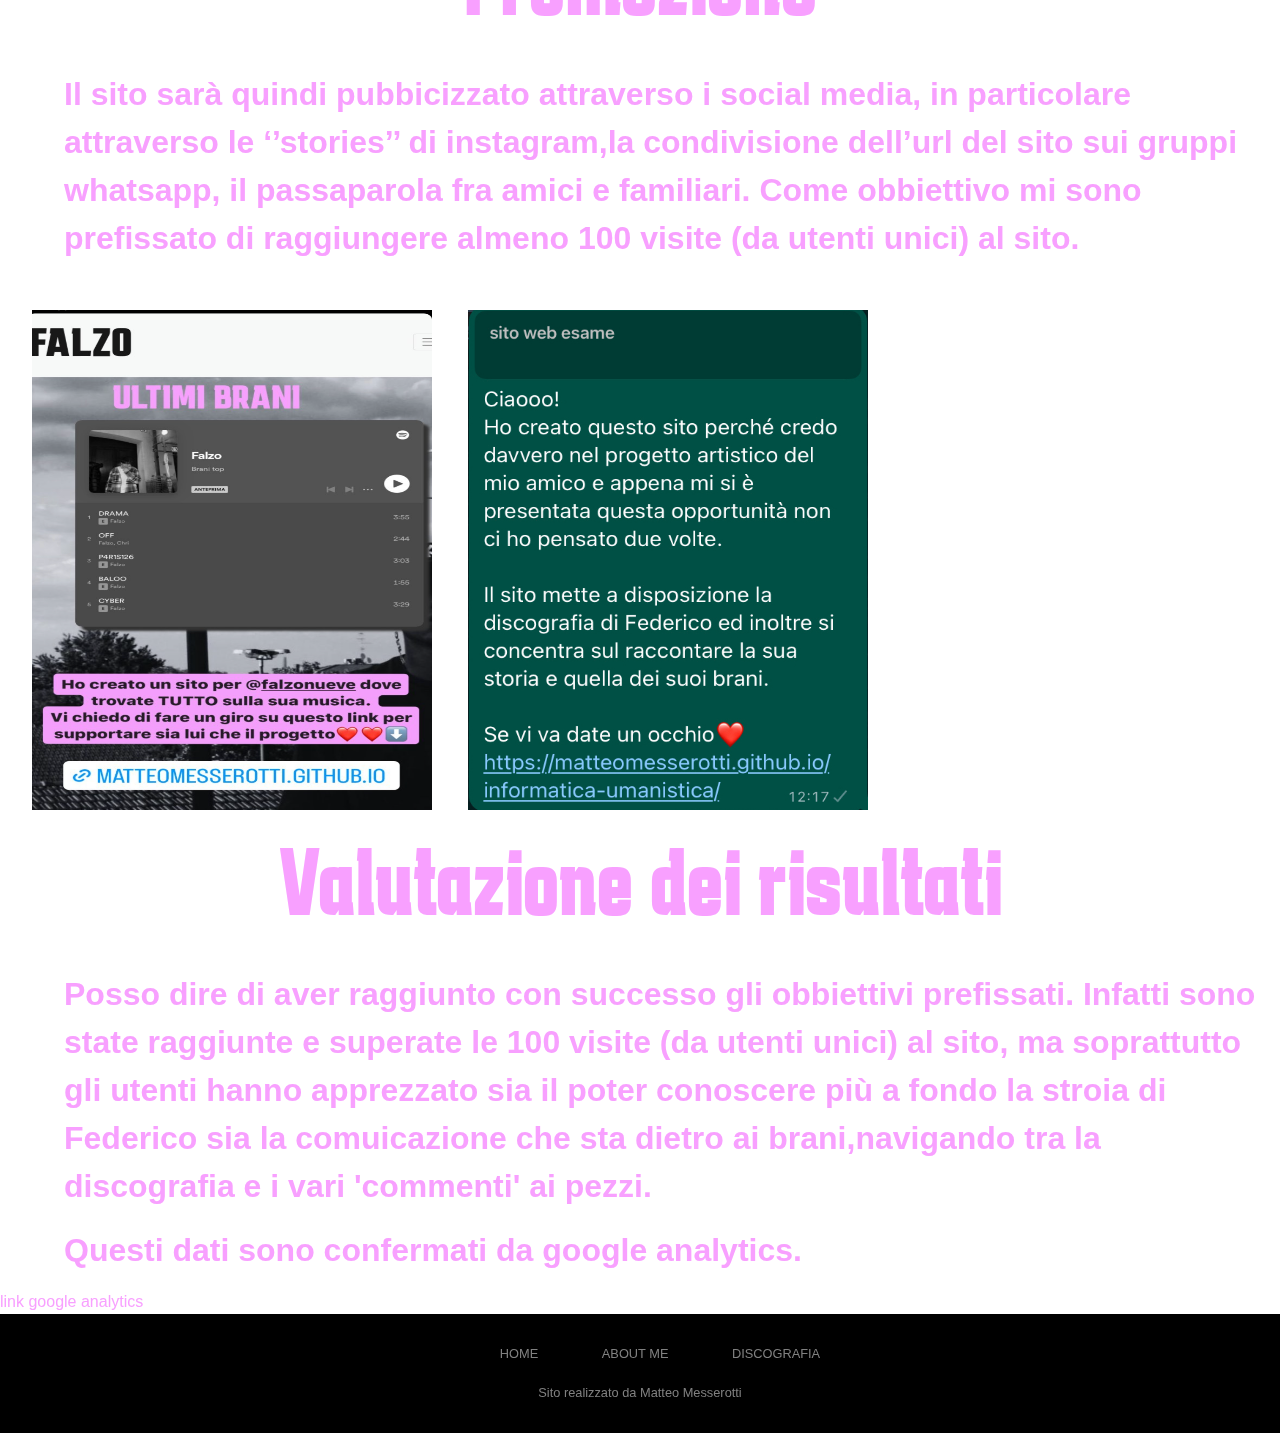
<file: documentazione.html>
<!DOCTYPE html>
<html lang="it">
    <head>
        <title>sito web esame</title>
            <meta charset="utf-8">
            <meta name="viewport" content="width=device-width,initial-scale=0.5">
                <link rel="preconnect" href="https://fonts.googleapis.com">
                <link rel="preconnect" href="https://fonts.gstatic.com" crossorigin>
                <link href="https://fonts.googleapis.com/css2?family=Fjalla+One&family=Karantina:wght@700&display=swap" rel="stylesheet">
                <!-- Bootstrap CSS -->
                <link rel="stylesheet" href="https://stackpath.bootstrapcdn.com/bootstrap/4.3.1/css/bootstrap.min.css">
                <!-- jQuery first, then Popper.js, then Bootstrap JS -->
                <script src="https://code.jquery.com/jquery-3.3.1.slim.min.js"></script>
                <script src="https://cdnjs.cloudflare.com/ajax/libs/popper.js/1.14.7/umd/popper.min.js"></script>
                <script src="https://stackpath.bootstrapcdn.com/bootstrap/4.3.1/js/bootstrap.min.js"></script>
                
                <link rel="stylesheet" href="css/style.css">
                <!-- Google tag (gtag.js) -->
<script async src="https://www.googletagmanager.com/gtag/js?id=G-FGX49WQ9R1"></script>
<script>
  window.dataLayer = window.dataLayer || [];
  function gtag(){dataLayer.push(arguments);}
  gtag('js', new Date());

  gtag('config', 'G-FGX49WQ9R1');
</script>
    </head>            
    <body>
      <img class="fixed"src="immagini/document.jpg" alt="">
        <header>  
            <nav class="navbar navbar-expand-lg navbar-light bg-light">
                <a class="navbar-brand" href="#">FALZO</a>
                <button class="navbar-toggler" type="button" data-toggle="collapse" data-target="#navbarNavAltMarkup" aria-controls="navbarNavAltMarkup" aria-expanded="false" aria-label="Toggle navigation">
                  <span class="navbar-toggler-icon"></span>
                </button>
                <div class="collapse navbar-collapse" id="navbarNavAltMarkup">
                  <div class="navbar-nav">
                    <a class="whitelink nounderline" href="index.html">HOME <span class="sr-only">(current)</span></a>
                    <a class="whitelink nounderline" href="aboutme.html">ABOUTME</a>
                    <a class="whitelink nounderline" href="discografia.html">DISCOGRAFIA</a>
                    <a class="active nounderline" href="documentazione.html">DOCUMENTAZIONE</a>
                    
                  </div>
                </div>
              </nav>
        </header>
        <section class="testo">
        <div>
          <p class="piattaforme">ABSTRACT</p>
          <p class="fine">Questo sito nasce per fare capire la serietà del progetto di Federico, che vive di musica e che vuole provare a comunicare con gli altri grazie alla sua musica. Tutti possono usufruire del sito, da chi conosce FALZO al di fuori dell'ambito artistico a chi non ha mai sentito parlare di lui. Inoltre ho deciso di realizzarlo perchè credo fortemente nel progetto artistico di Federico e ho notato che Italia nessun artista ha un suo sito dove si possono tovare sia informazioni sulla sua vita che sulla sua musica.</p>
          <p class="piattaforme">BENCHMARKING</p>
          <p></p>
          <p class="piattaforme">Obbiettivi</p>
          <p class="fine">Il sito in questione si pone l’obbiettivo di condividere un'artista emergente italiano, promuovendo la sua musica,raccontando quella che è la sua storia, con poche parole che descrivono tutto ciò che sta dietro ad un pezzo,al fine di dare anche chiavi di lettura diverse per chi ascolta le sue canzoni per la prima volta. La musica non è fama ma amore e passione per quello che si fa,quindi perchè non dare una possibità a chi davvero ci crede.
          <p class="piattaforme">Target utente</p>
          <p class="fine">Il target a cui si rivolge il sito è il ragazzo/a che è aperto e disposto ad ascoltare cosa ha da dire un ragazzo della sua età. Ma più ampiamente il sito è rivolto a chiunque avesse voglia di scoprire o approfondire la vita e la discografia di FALZO.
            ​</p>
          <p class="piattaforme">Competitors</p>
          <p class="fine"> Spotify=Spotify è un servizio di riproduzione digitale di musica, podcast e video, con accesso immediato a milioni di brani e altri contenuti di autori provenienti da tutto il mondo. A differenza di Spotify questo sito permette appunto di immergersi più a fondo nella vita dell'artista e nella storia che si cela dietro ad ogni pezzo. Inoltre per usufruire al meglio di Spotify bisogn pagare una quota mensile, mentre il sito FALZO è interamnte gratuito.</p>
          <p class="fine"> Genius=Genius è un programma di marketing esclusivo creato per offrire ai partner idonei più visibilità. A differenza di Genius,che offre un servizio dove viene fatta una sorta di parafrasi completa del testo, questo sito ti permette di avere una discografia completa dell'artista.</p>
          <p class="fine">A differenza di tutti i siti dei più famosi artisti italiani, quali per esempio Ghali (Ghali - Good Times) e Sferaebbasta (sferaebbastamerch) ,dove il sito offre solo l'opportunità di acquistare il loro merch e i biglietti per le date dei vari tour, su questo sito possiamo conoscere tutto dell'artista protagonista, dalla vita fino ad arrivare a scoprire come sia nato ogni brano.</p>
          <p class="piattaforme">Struttura e layout</p>
          <p class="fine">Il sito è strutturato in più pagine in ordine: home, aboutme, discografia, e i collegamenti ai vari social dell’artista.
          <p class="fine">Nella Home sono riportati gli ultimi brani dell’artista.</p>
          <p class="fine">Nella seconda pagina ci si immerge in una breve lettura per conoscere Federico e come la musica abbia sempre fatto parte della sua vita.</p>
          <p class="fine"> Nella terza pagina troviamo tutti i link alle sue canzoni,sia suyoutube che spotify , in più un breve commento ,fatto dall'artista stesso, su ogni suo pezzo.</p>
          <p class="fine">Tutto questo è stato realizzato utilizzando la piattaforma visual studio code, attraverso i lingauaggi html e css che permettono di creare siti web partendo da zero.</p>
          <p class="piattaforme">Architettura del sito</p>
          <p class="fine"><img class="screen"src="immagini/HOME.jpg" alt=""></p>
          <p class="piattaforme">Wireframe</p>
          <p class="fine"> <img class="screen"src="immagini/Ultimi brani.jpg" alt="home"> <img class="screen"src="immagini/biog.jpg" alt="aboutme"> <img class="screen"src="immagini/Aggiungi corpo del testo (1).jpg" alt="discografia"> <img class="screen"src="immagini/Nome traccia.jpg" alt="commento canzoni"></p>
          <p class="piattaforme">Look and Feel</p>
          <p class="fine">Per le varie pagine del sito ho deciso di impostare uno sfondo con foto fatte da Federico in bainco e nero, per non distrarre troppo il lettore e cercare di tanerlo concentrato su quelli che sono i punti cardini del sito. Alle immagni ho aggiunto un font accattivante , a mio parere in linea con l'artista e un colore rosa che va smorzare sia il bianco/nero sia il font. Ho cercato infine di non riempire troppo le pagine al fine di garantire una lettura scorrevole ed evitare di poter annoiare il lettore, rendendo il tutto il più interattivo possibile e semplice da usare anche per un fruitore inesperto.</p>
          <p class="piattaforme">Linguaggi e strumenti</p>
          <p class="fine">Linguaggi</p>
            <p class="fine">HTML e CSS </p>
            
            <p class="fine">Strumenti</p>
            <p class="fine">Bootstrap v5.3: sito per parti di codice HTML e CSS per la grafica ed elementi aggiuntivi;
            
            
            HTML.it: sito per parti di codice HTML e CSS per la grafica ed elementi aggiuntivi;
            
            Adobe Color: sito per la creazione della palette di colori;
            Flaticon.com: sito per la scelta delle icone;
            
            Google Font: sito per la scelta del font;
            Canva.com: sito per creare le grafiche;
            Bootsrap: sito per tipolgia footer e box delle canzoni;
            Google Analytics: sito per il controllo e la valutazione dell’andamento del sito;
            
            Github: sito per la pubblicazione del sito sul web.
            
            </p>
          <p class="piattaforme">COMMUNICATION STRATEGY</p>
          <p class="piattaforme">Background e obbiettivi comunicativi</p>
          <p class="fine">Tutte le scelte comunicative sono state pensate per condividere, principalmente con utenti di giovane età ,la musica e la carriera di Federico Falzoni. I Font, le immagini, i testi sono tutti scelti apposta per favorire la lettura concentrata su poche informazioni selezionate e per poter quindi rimanere più impresse al lettore durante la visualizzazione del sito. 
            Ogni scelta ha l’obbiettivo di rendere il più semplice e scoorevole la navigazione dell’utente, concentrandosi sul racconatre la sua storia e quella delle sue canzoni, con l'obbiettivo di far conoscere Federico al 100%, in modo trasparente, promuovendo il sito tramite le piattaforme social con il fine di aumentare il pubblico di Fedrico per farlo crescere sia come peronsa che artisticamente parlando. ​</p>
          <p class="piattaforme">Target audience</p>          
          <p class="fine">Il sito è indirizzato principalmente ai ragazzi/e di età compresa tra i 16 e i 30 anni,ma allo stesso tempo fruibile da chiunque ami la musica e sia disposto ad ascoltare artisti emergenti. I collegamenti ad i social network ,quali Instagram e Youtube, danno la possibilità di rimanere aggiornati con le novità dell’artista preso in questione. Permettendo cosi a chiunque di decidre liberamente se approfondire o meno l'ascolto delle canzoni.​</p>
          <p class="piattaforme">Promozione</p>
          <p class="fine">Il sito sarà quindi pubbicizzato attraverso i social media, in particolare attraverso le ‘’stories’’ di instagram,la condivisione dell’url del sito sui gruppi whatsapp, il passaparola fra amici e familiari.
            Come obbiettivo mi sono prefissato di raggiungere almeno 100 visite (da utenti unici) al sito.</p>
            <img class="screen"src="immagini/screen.PNG" alt=""> <img class="screen"src="immagini/screen1.jpg" alt="">
            <p class="piattaforme">Valutazione dei risultati</p>
            <p class="fine">Posso dire di aver raggiunto con successo gli obbiettivi prefissati. Infatti sono state raggiunte e superate le 100 visite (da utenti unici) al sito, ma soprattutto gli utenti hanno apprezzato sia il poter conoscere più a fondo la stroia di Federico sia la comuicazione che sta dietro ai brani,navigando tra la discografia e i vari 'commenti' ai pezzi.</p>
            <p class="fine">Questi dati sono confermati da google analytics.</p>
            <a class="linkga"target="_blank"href="https://analytics.google.com/analytics/web/#/p377339289/reports/intelligenthome?params=_u..nav%3Dmaui">link google analytics</a>
           
        </div>

      </section>
             <section class="sectionfooter">
              <footer>
                <div class="footer">
                <div class="row">
                
                
                </div>
                
                <div class="row">
                <ul>
                  <li><a href="file:///Users/apple/Desktop/esame/index.html">HOME</a></li>
                    <li><a href="file:///Users/apple/Desktop/esame/aboutme.html">ABOUT ME</a></li>
                    <li><a href="file:///Users/apple/Desktop/esame/discografia.html">DISCOGRAFIA</a></li>
                   
                </ul>
                </div>
                
                <div class="row">
                Sito realizzato da Matteo Messerotti
                </div>
                </div>
                </footer>
              </section>
</body>
               
</html>
</file>
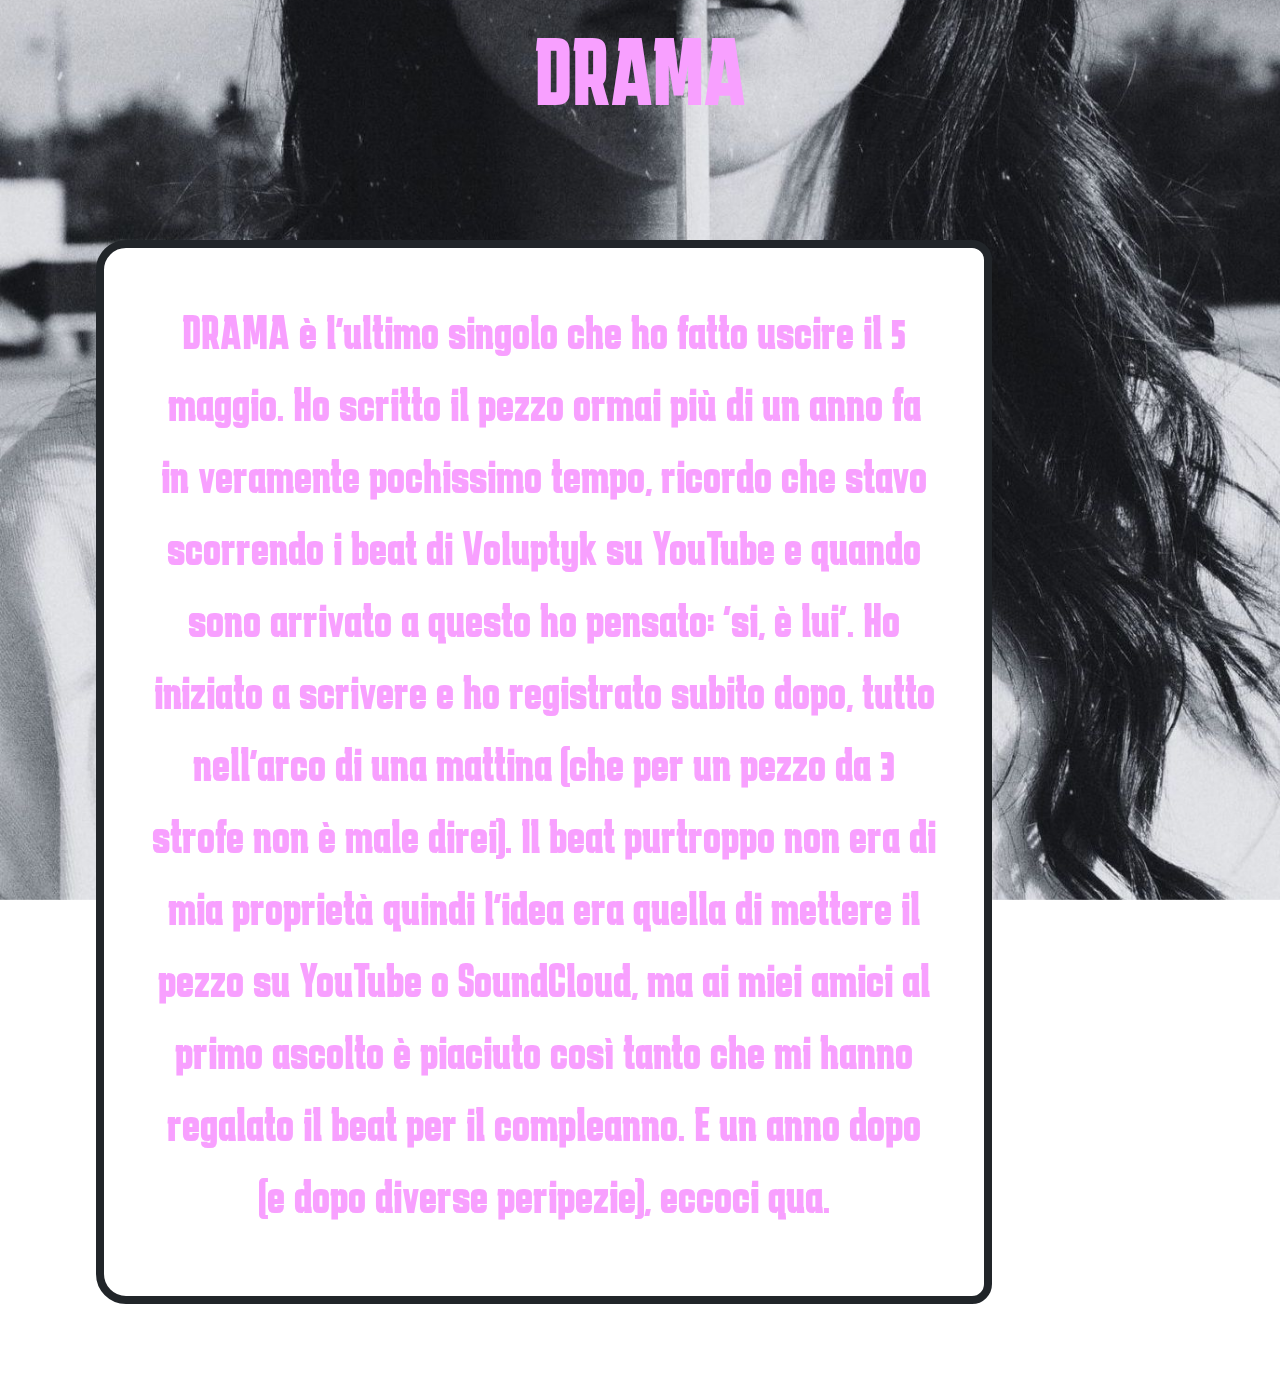
<file: drama.html>
<!DOCTYPE html>
<html>
<head>
    <meta charset="UTF-8" />
    <title>drama</title>
    <link rel="preconnect" href="https://fonts.googleapis.com">
<link rel="preconnect" href="https://fonts.gstatic.com" crossorigin>
<link href="https://fonts.googleapis.com/css2?family=Fjalla+One&family=Karantina:wght@300&display=swap" rel="stylesheet">
    <link rel="stylesheet" href="https://stackpath.bootstrapcdn.com/bootstrap/4.3.1/css/bootstrap.min.css">
    <!-- jQuery first, then Popper.js, then Bootstrap JS -->
    <script src="https://code.jquery.com/jquery-3.3.1.slim.min.js"></script>
    <script src="https://cdnjs.cloudflare.com/ajax/libs/popper.js/1.14.7/umd/popper.min.js"></script>
    <script src="https://stackpath.bootstrapcdn.com/bootstrap/4.3.1/js/bootstrap.min.js"></script>
    <link rel="stylesheet" href="css/style.css">
    <!-- Google tag (gtag.js) -->
<script async src="https://www.googletagmanager.com/gtag/js?id=G-FGX49WQ9R1"></script>
<script>
  window.dataLayer = window.dataLayer || [];
  function gtag(){dataLayer.push(arguments);}
  gtag('js', new Date());

  gtag('config', 'G-FGX49WQ9R1');
</script>
</head>

    <body>
        <img class="fixed"src="immagini/drama.jpg" alt="">
        <section class="sectiondrama">
        <p class="piattaforme">DRAMA</p>
        <div class="commento">
        
            <p>DRAMA è l’ultimo singolo che ho fatto uscire il 5 maggio. Ho scritto il pezzo ormai più di un anno fa in veramente pochissimo tempo, ricordo che stavo scorrendo i beat di Voluptyk su YouTube e quando sono arrivato a questo ho pensato: “si, è lui”. Ho iniziato a scrivere e ho registrato subito dopo, tutto nell’arco di una mattina (che per un pezzo da 3 strofe non è male direi). Il beat purtroppo non era di mia proprietà quindi l’idea era quella di mettere il pezzo su YouTube o SoundCloud, ma ai miei amici al primo ascolto è piaciuto così tanto che mi hanno regalato il beat per il compleanno. E un anno dopo (e dopo diverse peripezie), eccoci qua.</p>

        </div>
    </section>
    </body>
</html>
<link rel="preconnect" href="https://fonts.googleapis.com">
<link rel="preconnect" href="https://fonts.gstatic.com" crossorigin>
<link href="https://fonts.googleapis.com/css2?family=Fjalla+One&family=Karantina:wght@300&display=swap" rel="stylesheet">
</file>
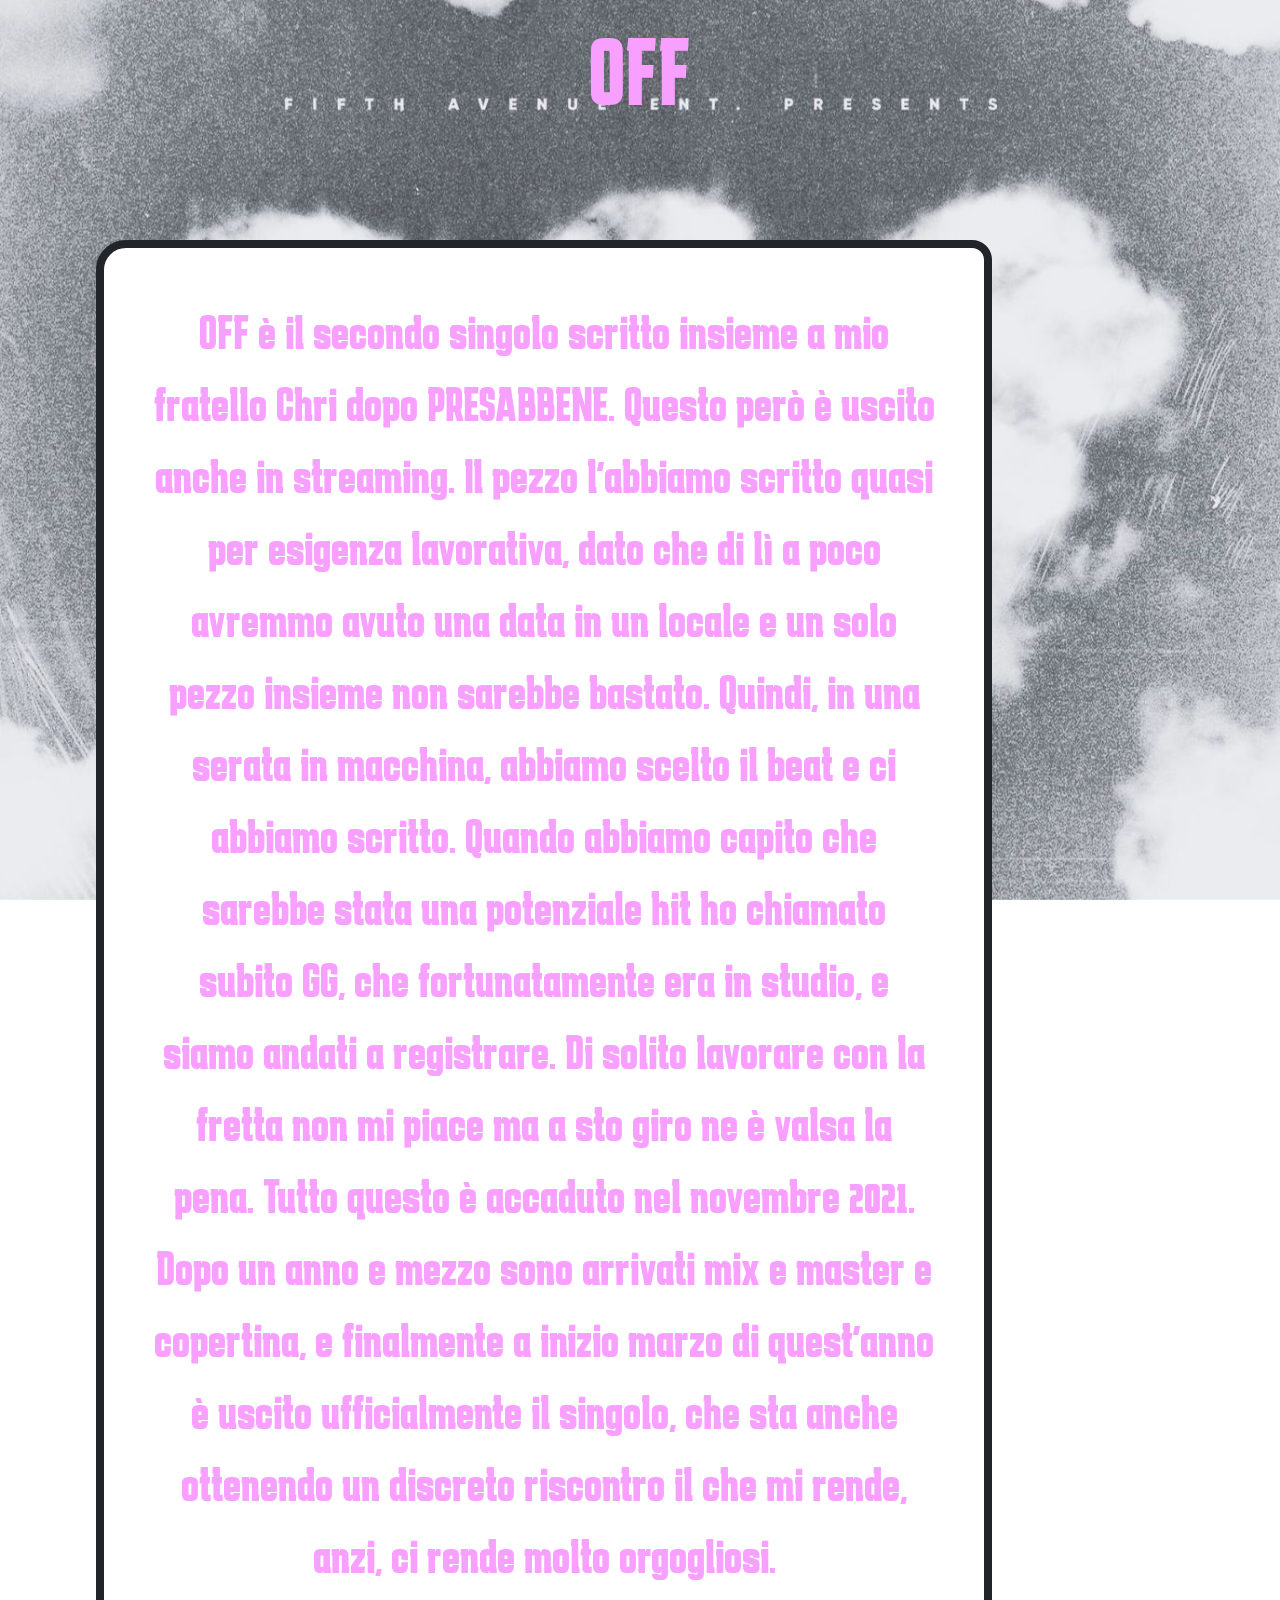
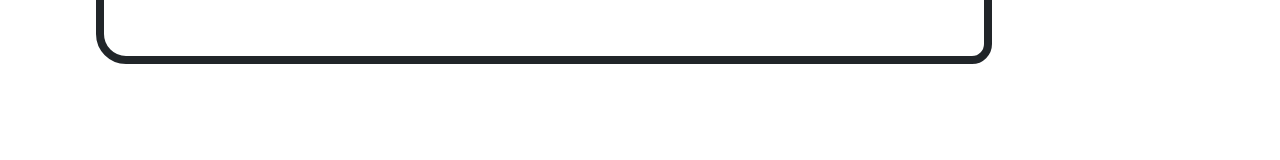
<file: off.html>
<!DOCTYPE html>
<html>
<head>
    <meta charset="UTF-8" />
    <title>off</title>
    <link rel="preconnect" href="https://fonts.googleapis.com">
    <link rel="preconnect" href="https://fonts.gstatic.com" crossorigin>
    <link href="https://fonts.googleapis.com/css2?family=Fjalla+One&family=Karantina:wght@300&display=swap" rel="stylesheet">
    <!-- Bootstrap CSS -->
    <link rel="stylesheet" href="https://stackpath.bootstrapcdn.com/bootstrap/4.3.1/css/bootstrap.min.css">
    <!-- jQuery first, then Popper.js, then Bootstrap JS -->
    <script src="https://code.jquery.com/jquery-3.3.1.slim.min.js"></script>
    <script src="https://cdnjs.cloudflare.com/ajax/libs/popper.js/1.14.7/umd/popper.min.js"></script>
    <script src="https://stackpath.bootstrapcdn.com/bootstrap/4.3.1/js/bootstrap.min.js"></script>
    <link rel="stylesheet" href="css/style.css">
    <!-- Google tag (gtag.js) -->
<script async src="https://www.googletagmanager.com/gtag/js?id=G-FGX49WQ9R1"></script>
<script>
  window.dataLayer = window.dataLayer || [];
  function gtag(){dataLayer.push(arguments);}
  gtag('js', new Date());

  gtag('config', 'G-FGX49WQ9R1');
</script>
</head>
<body>
    <img class="fixed"src="immagini/off.jpg" alt="">
    <section class="sectionoff">
    <p class="piattaforme">OFF</p>
    <div class="commento">
        <p>OFF è il secondo singolo scritto insieme a mio fratello Chri dopo PRESABBENE. Questo però è uscito anche in streaming. Il pezzo l’abbiamo scritto quasi per esigenza lavorativa, dato che di lì a poco avremmo avuto una data in un locale e un solo pezzo insieme non sarebbe bastato. Quindi, in una serata in macchina, abbiamo scelto il beat e ci abbiamo scritto. Quando abbiamo capito che sarebbe stata una potenziale hit ho chiamato subito GG, che fortunatamente era in studio, e siamo andati a registrare.  Di solito lavorare con la fretta non mi piace ma a sto giro ne è valsa la pena. 
            Tutto questo è accaduto nel novembre 2021. Dopo un anno e mezzo sono arrivati mix e master e copertina, e finalmente a inizio marzo di quest’anno è uscito ufficialmente il singolo, che sta anche ottenendo un discreto riscontro il che mi rende, anzi, ci rende molto orgogliosi.</p>

    </div>
</section>

    
</body>
</html>
</file>
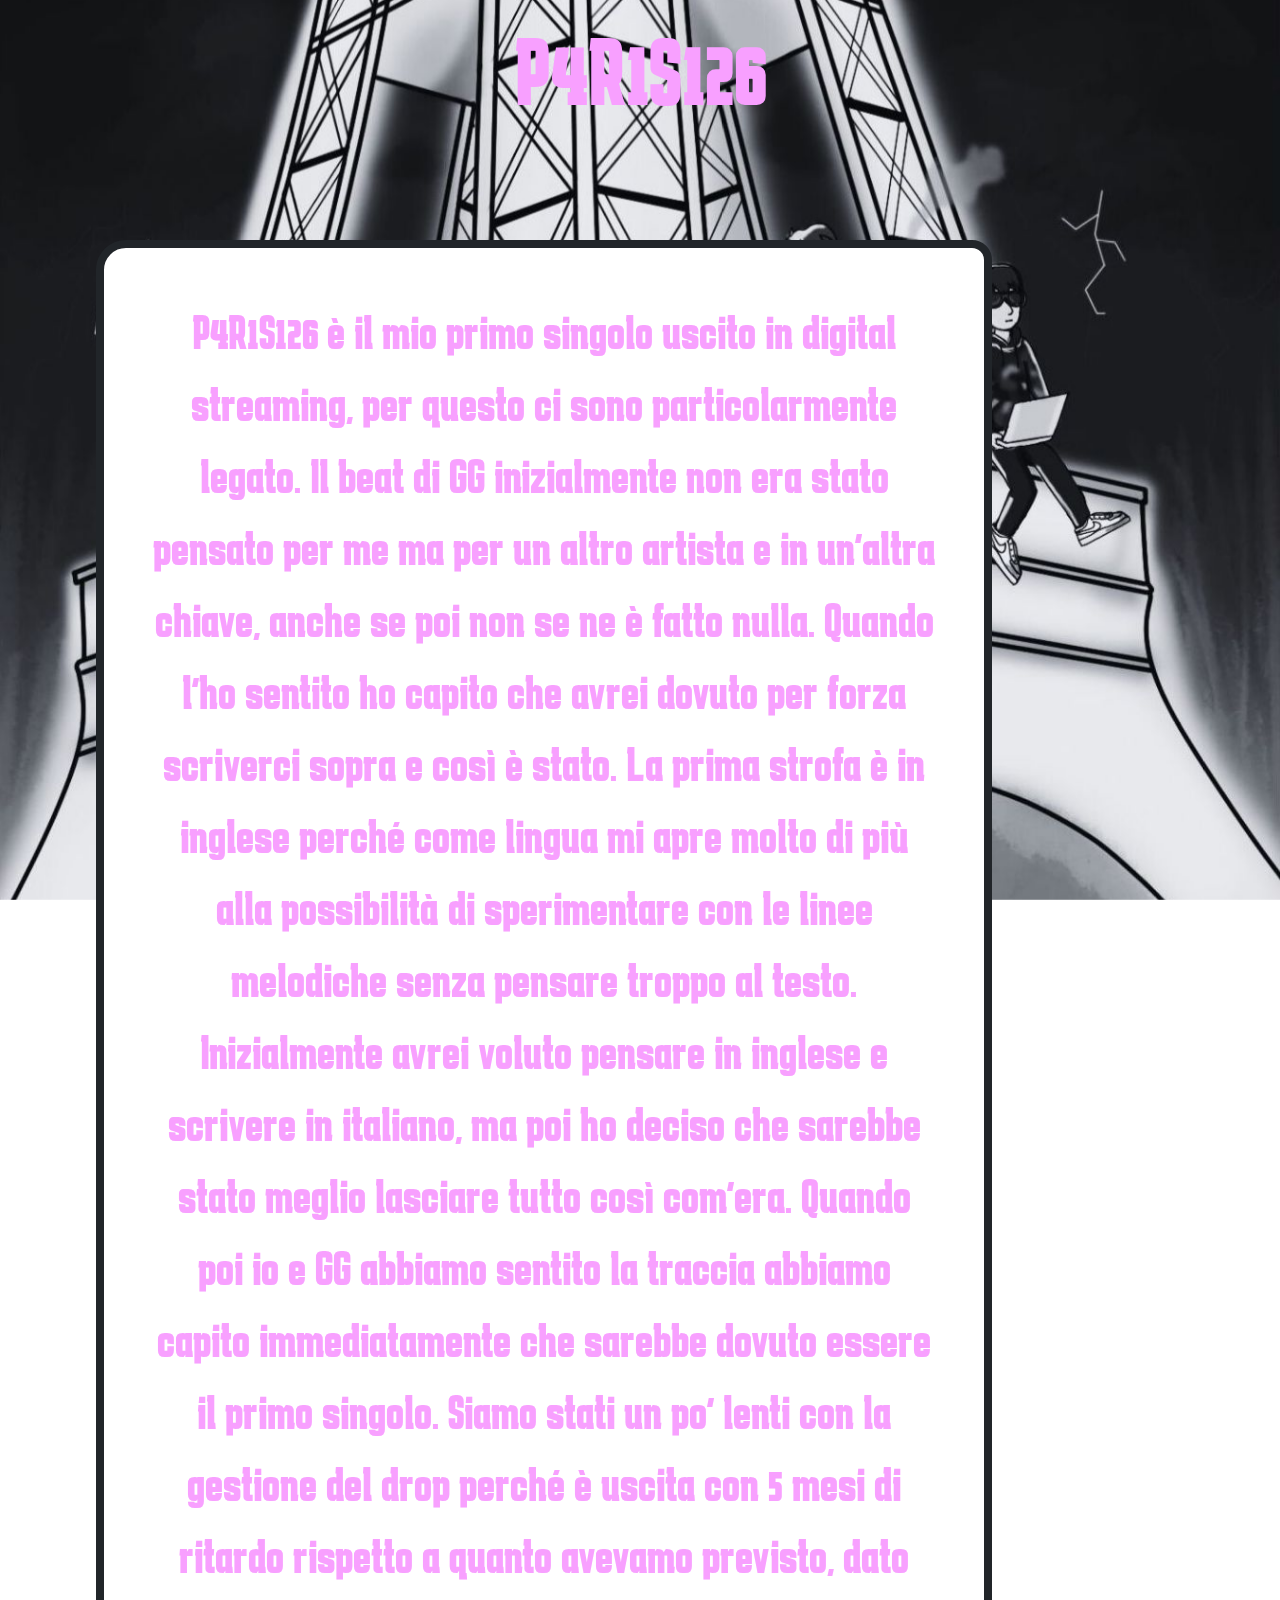
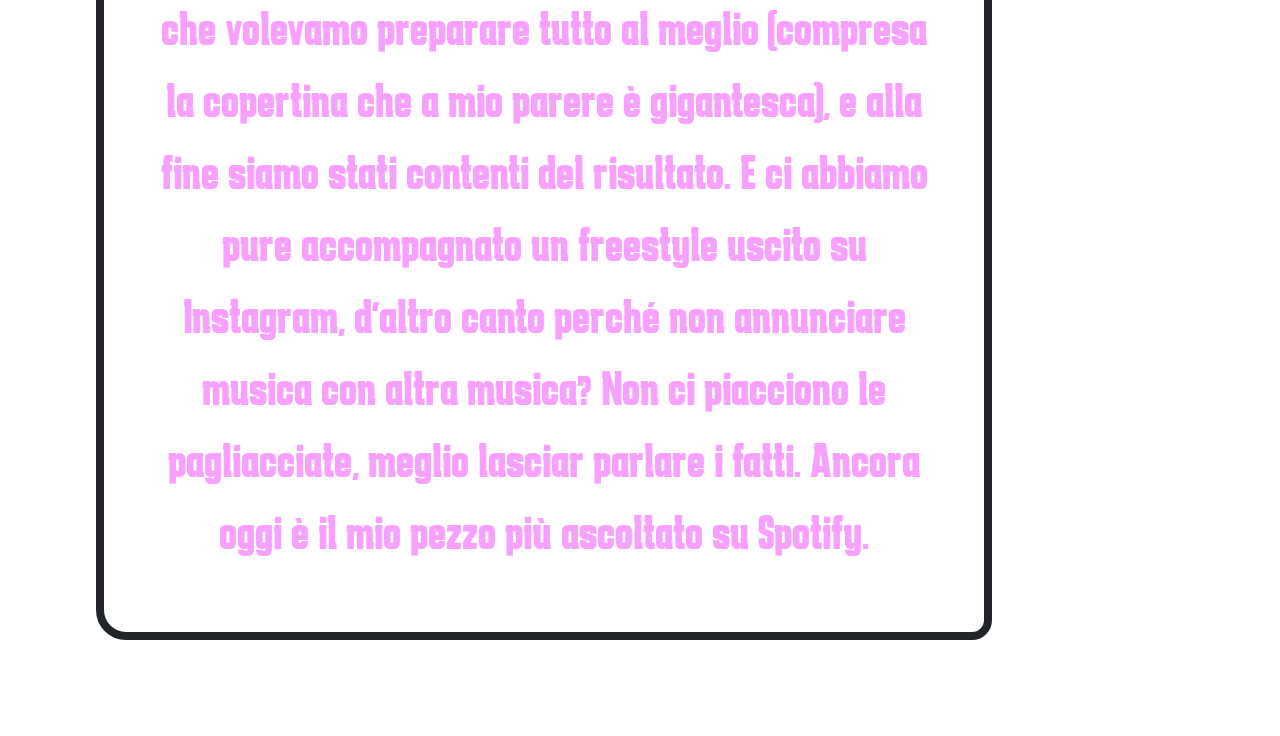
<file: p4r1s126.html>
<!DOCTYPE html>
<html>
<head>
    <meta charset="UTF-8" />
    <title>paris</title>
    <link rel="preconnect" href="https://fonts.googleapis.com">
    <link rel="preconnect" href="https://fonts.gstatic.com" crossorigin>
    <link href="https://fonts.googleapis.com/css2?family=Fjalla+One&family=Karantina:wght@300&display=swap" rel="stylesheet">
    <!-- Bootstrap CSS -->
    <link rel="stylesheet" href="https://stackpath.bootstrapcdn.com/bootstrap/4.3.1/css/bootstrap.min.css">
    <!-- jQuery first, then Popper.js, then Bootstrap JS -->
    <script src="https://code.jquery.com/jquery-3.3.1.slim.min.js"></script>
    <script src="https://cdnjs.cloudflare.com/ajax/libs/popper.js/1.14.7/umd/popper.min.js"></script>
    <script src="https://stackpath.bootstrapcdn.com/bootstrap/4.3.1/js/bootstrap.min.js"></script>
    <link rel="stylesheet" href="css/style.css">
    <!-- Google tag (gtag.js) -->
<script async src="https://www.googletagmanager.com/gtag/js?id=G-FGX49WQ9R1"></script>
<script>
  window.dataLayer = window.dataLayer || [];
  function gtag(){dataLayer.push(arguments);}
  gtag('js', new Date());

  gtag('config', 'G-FGX49WQ9R1');
</script>
</head>

    <body>
        <img class="fixed"src="immagini/paris.jpg" alt="">
        <section class="sectionparis">
        <p class="piattaforme">P4R1S126</p>
    <div class="commento">
        <p>P4R1S126 è il mio primo singolo uscito in digital streaming, per questo ci sono particolarmente legato. Il beat di GG inizialmente non era stato pensato per me ma per un altro artista e in un’altra chiave, anche se poi non se ne è fatto nulla. Quando l’ho sentito ho capito che avrei dovuto per forza scriverci sopra e così è stato. La prima strofa è in inglese perché come lingua mi apre molto di più alla possibilità di sperimentare con le linee melodiche senza pensare troppo al testo. Inizialmente avrei voluto pensare in inglese e scrivere in italiano, ma poi ho deciso che sarebbe stato meglio lasciare tutto così com’era. 
            Quando poi io e GG abbiamo sentito la traccia abbiamo capito immediatamente che sarebbe dovuto essere il primo singolo. Siamo stati un po’ lenti con la gestione del drop perché è uscita con 5 mesi di ritardo rispetto a quanto avevamo previsto, dato che volevamo preparare tutto al meglio (compresa la copertina che a mio parere è gigantesca), e alla fine siamo stati contenti del risultato. E ci abbiamo pure accompagnato un freestyle uscito su Instagram, d’altro canto perché non annunciare musica con altra musica? Non ci piacciono le pagliacciate, meglio lasciar parlare i fatti. Ancora oggi è il mio pezzo più ascoltato su Spotify.</p>

    </div>
</section>
</body>

</html>
</file>
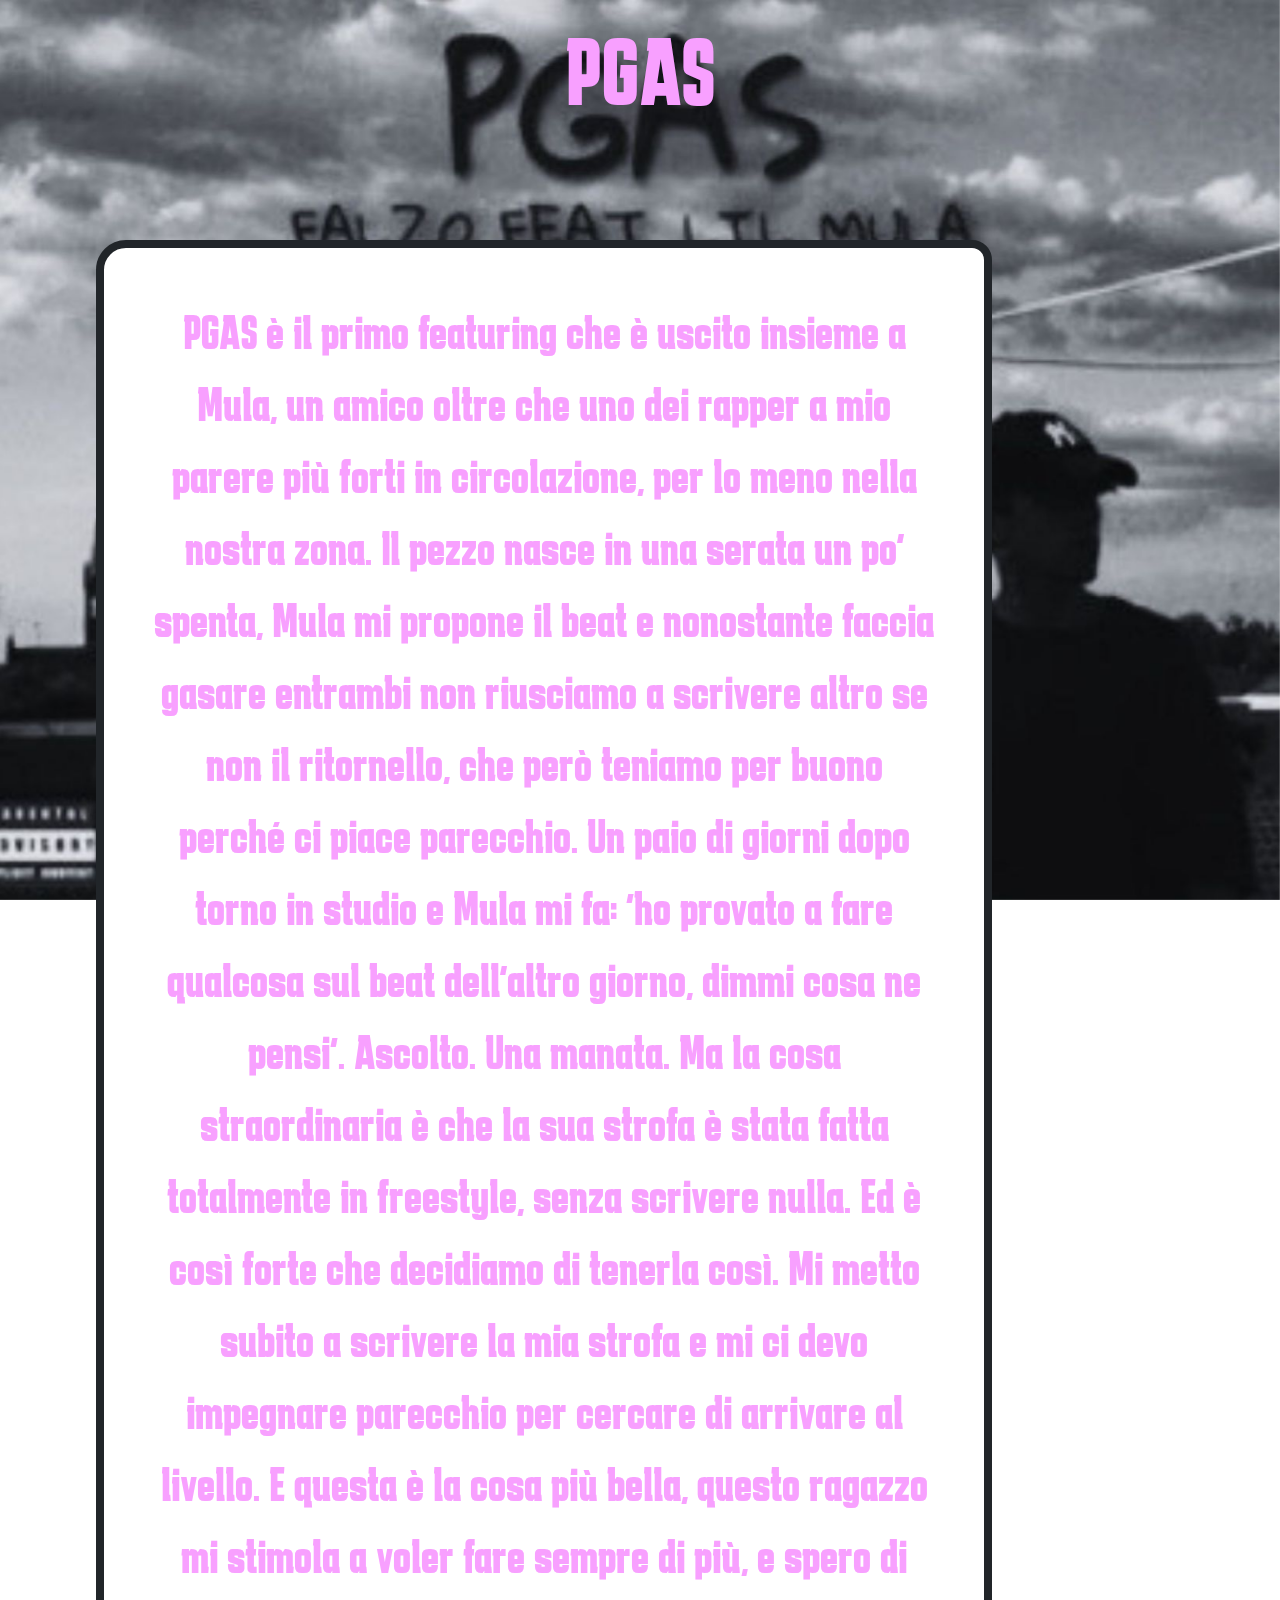
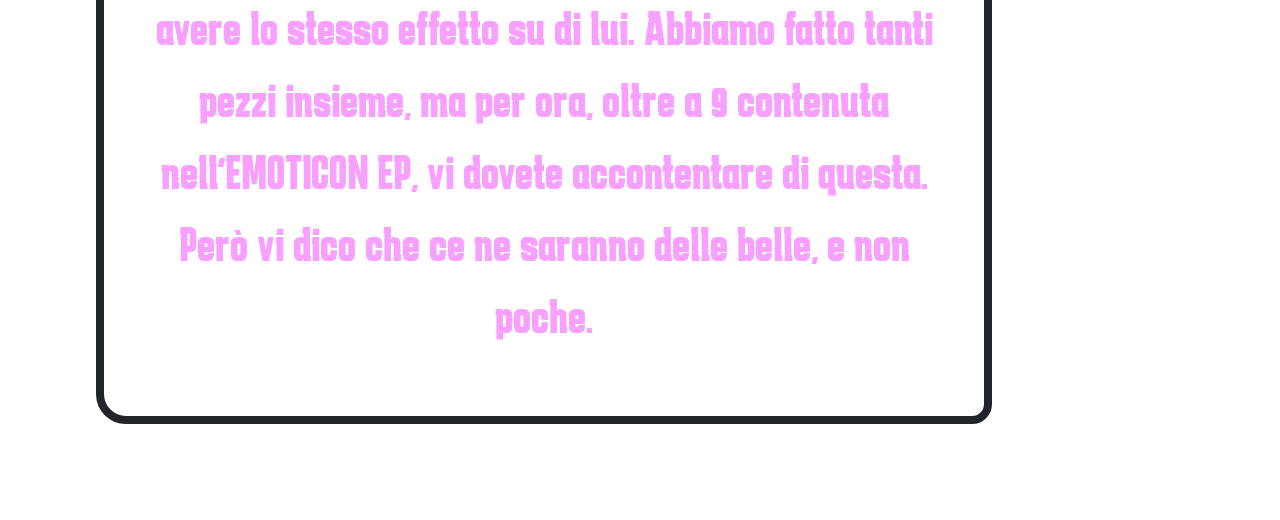
<file: pgas.html>
<!DOCTYPE html>
<html>
<head>
    <meta charset="UTF-8" />
    <title>pgas</title>
    <link rel="preconnect" href="https://fonts.googleapis.com">
    <link rel="preconnect" href="https://fonts.gstatic.com" crossorigin>
    <link href="https://fonts.googleapis.com/css2?family=Fjalla+One&family=Karantina:wght@300&display=swap" rel="stylesheet">
    <!-- Bootstrap CSS -->
    <link rel="stylesheet" href="https://stackpath.bootstrapcdn.com/bootstrap/4.3.1/css/bootstrap.min.css">
    <!-- jQuery first, then Popper.js, then Bootstrap JS -->
    <script src="https://code.jquery.com/jquery-3.3.1.slim.min.js"></script>
    <script src="https://cdnjs.cloudflare.com/ajax/libs/popper.js/1.14.7/umd/popper.min.js"></script>
    <script src="https://stackpath.bootstrapcdn.com/bootstrap/4.3.1/js/bootstrap.min.js"></script>
    <link rel="stylesheet" href="css/style.css">
    <!-- Google tag (gtag.js) -->
<script async src="https://www.googletagmanager.com/gtag/js?id=G-FGX49WQ9R1"></script>
<script>
  window.dataLayer = window.dataLayer || [];
  function gtag(){dataLayer.push(arguments);}
  gtag('js', new Date());

  gtag('config', 'G-FGX49WQ9R1');
</script>
</head>

    <body>
        <img class="fixed"src="immagini/pgas.jpg" alt="">
        <section class="sectionpgas">
        <p class="piattaforme">PGAS</p>
    <div class="commento">
        <p>PGAS è il primo featuring che è uscito insieme a Mula, un amico oltre che uno dei rapper a mio parere più forti in circolazione, per lo meno nella nostra zona. Il pezzo nasce in una serata un po’ spenta, Mula mi propone il beat e nonostante faccia gasare entrambi non riusciamo a scrivere altro se non il ritornello, che però teniamo per buono perché ci piace parecchio. Un paio di giorni dopo torno in studio e Mula mi fa: “ho provato a fare qualcosa sul beat dell’altro giorno, dimmi cosa ne pensi”. Ascolto. Una manata. Ma la cosa straordinaria è che la sua strofa è stata fatta totalmente in freestyle, senza scrivere nulla. Ed è così forte che decidiamo di tenerla così.  Mi metto subito a scrivere la mia strofa e mi ci devo impegnare parecchio per cercare di arrivare al livello. E questa è la cosa più bella, questo ragazzo mi stimola a voler fare sempre di più, e spero di avere lo stesso effetto su di lui. Abbiamo fatto tanti pezzi insieme, ma per ora, oltre a 9 contenuta nell’EMOTICON EP, vi dovete accontentare di questa. Però vi dico che ce ne saranno delle belle, e non poche.</p>

    </div>
</section>
</body>

</html>
</file>
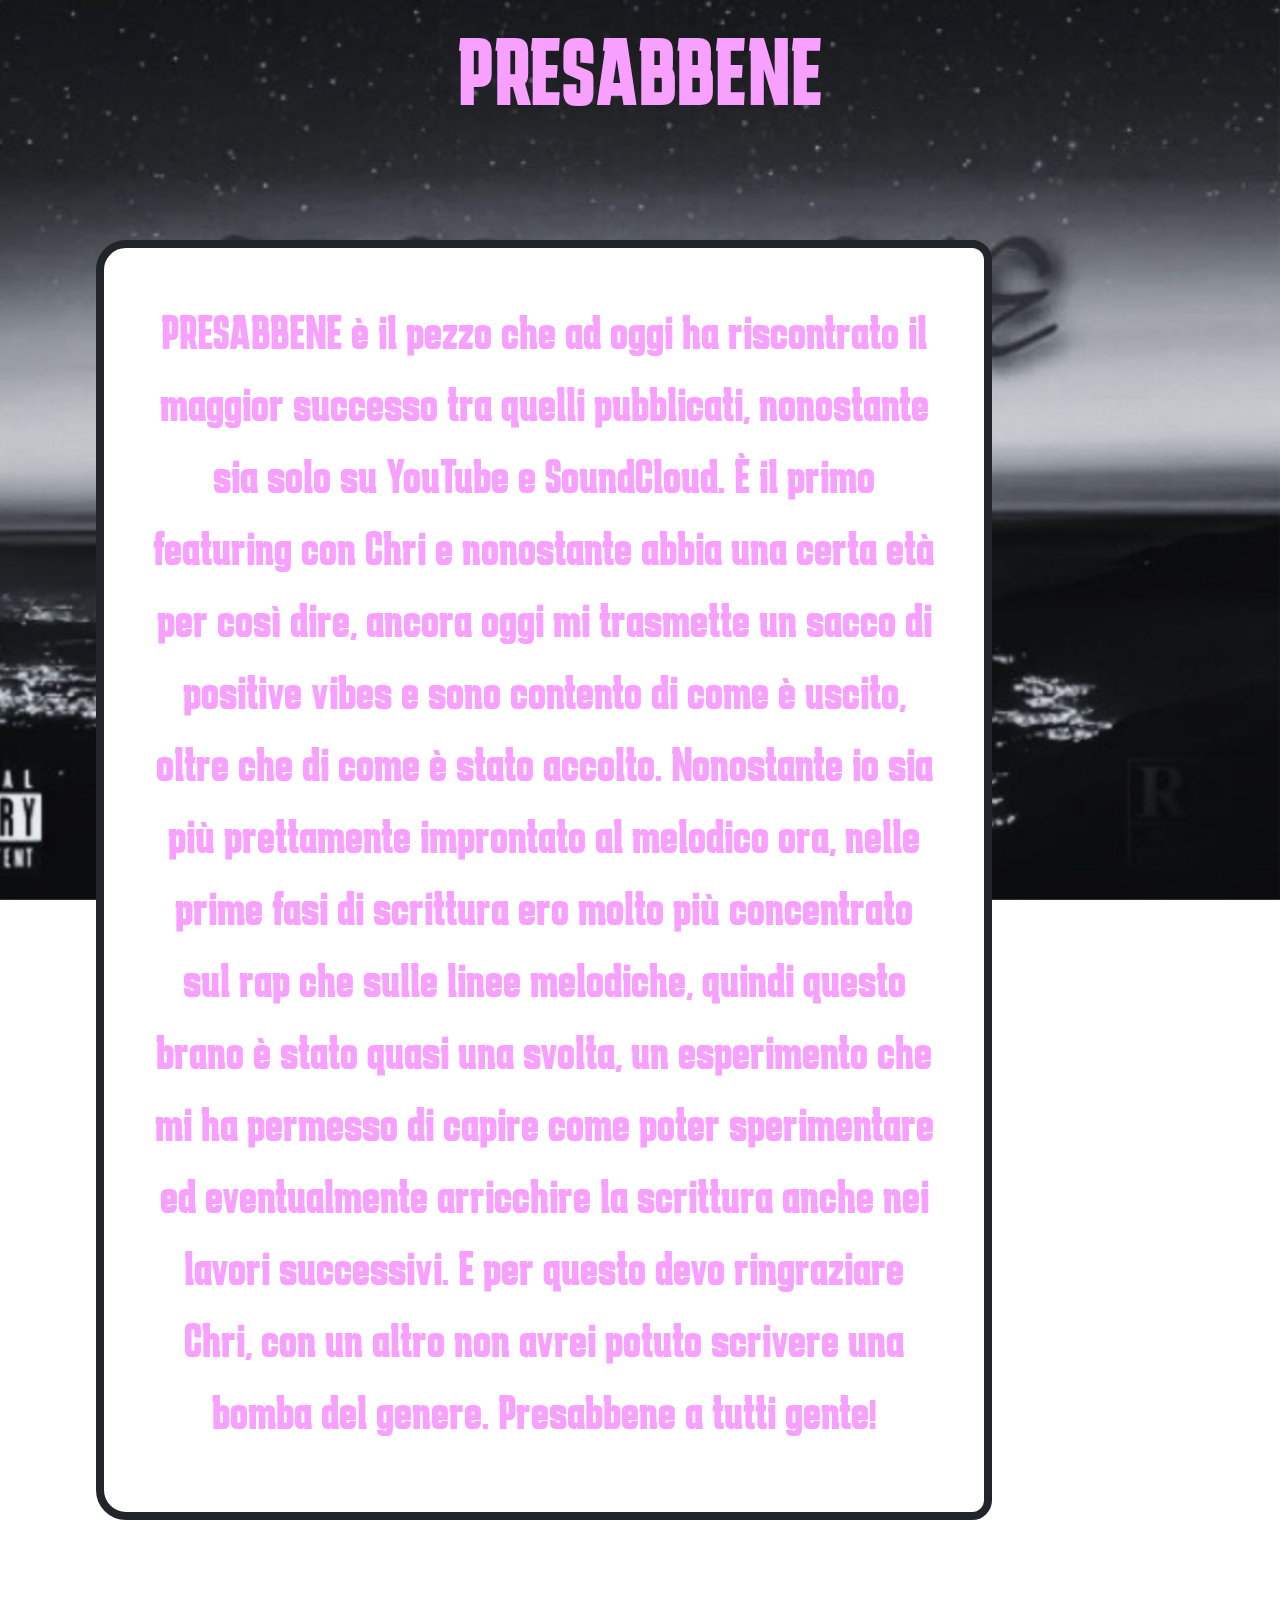
<file: presabbene.html>
<!DOCTYPE html>
<html>
<head>
    <meta charset="UTF-8" />
    <title>presabbene</title>
    <link rel="preconnect" href="https://fonts.googleapis.com">
    <link rel="preconnect" href="https://fonts.gstatic.com" crossorigin>
    <link href="https://fonts.googleapis.com/css2?family=Fjalla+One&family=Karantina:wght@300&display=swap" rel="stylesheet">
    <!-- Bootstrap CSS -->
    <link rel="stylesheet" href="https://stackpath.bootstrapcdn.com/bootstrap/4.3.1/css/bootstrap.min.css">
    <!-- jQuery first, then Popper.js, then Bootstrap JS -->
    <script src="https://code.jquery.com/jquery-3.3.1.slim.min.js"></script>
    <script src="https://cdnjs.cloudflare.com/ajax/libs/popper.js/1.14.7/umd/popper.min.js"></script>
    <script src="https://stackpath.bootstrapcdn.com/bootstrap/4.3.1/js/bootstrap.min.js"></script>
    <link rel="stylesheet" href="css/style.css">
    <!-- Google tag (gtag.js) -->
<script async src="https://www.googletagmanager.com/gtag/js?id=G-FGX49WQ9R1"></script>
<script>
  window.dataLayer = window.dataLayer || [];
  function gtag(){dataLayer.push(arguments);}
  gtag('js', new Date());

  gtag('config', 'G-FGX49WQ9R1');
</script>
</head>

    <body>
        <img class="fixed"src="immagini/presabene.jpg" alt="">
        <section class="sectionpresabbene">
        <p class="piattaforme">PRESABBENE</p>
        <div class="commento">
            <p>PRESABBENE è il pezzo che ad oggi ha riscontrato il maggior successo tra quelli pubblicati, nonostante sia solo su YouTube e SoundCloud. È il primo featuring con Chri e nonostante abbia una certa età per così dire, ancora oggi mi trasmette un sacco di positive vibes e sono contento di come è uscito, oltre che di come è stato accolto. Nonostante io sia più prettamente improntato al melodico ora, nelle prime fasi di scrittura ero molto più concentrato sul rap che sulle linee melodiche, quindi questo brano è stato quasi una svolta, un esperimento che mi ha permesso di capire come poter sperimentare ed eventualmente arricchire la scrittura anche nei lavori successivi. E per questo devo ringraziare Chri, con un altro non avrei potuto scrivere una bomba del genere. Presabbene a tutti gente!</p>

        </div>
    </section>
</body>

</html>
</file>
<file: css/style.css>
nav ul li {
    display: inline-block;
}

#cyber,#baloo,#off,#drama,#paris,#pgas,#prsbn{
    height: 200px;
    width: auto;
    
}
#spotify,#youtube{
    height: 50px;
    width: auto;
}

.card-spotify {
    text-align: center;
    margin-top: 2em;
    margin-bottom: 2em;
}

.card-yt {
    text-align: center;
    margin-top: 5em;
    margin-bottom: 5em;
}

.card{
    display: inline-block;
    margin-right: 2em;
    border-radius: 10px 10px 10px 10px;
    margin-top: 2em;
}
.grafici{
    text-align: center !important;
}
.card:hover{
transform: scale(1.2);
transition: transform 0.2s linear;
}


.card-img-top {
    border-radius: 10px 10px 10px 10px;
}

.info-card {
    position: absolute;
    left: 50%;
    top: 50%;
    transform: translate(-50%, -50%);
    display: none;
    justify-content: center;
    align-items: center;
}

header {

    margin: 0%;
    padding: 0 0 0 0;
    color: #000;
    font-family: 'Fjalla One', sans-serif;
    font-family: 'Karantina', cursive;
    font-size: 2em;
}
h1{
    color: #F8A0FF;
    margin-left: 2em;
    font-size: 5em;
    font-family: 'Fjalla One', sans-serif;
    font-family: 'Karantina', cursive;
}
h2,h3 {
    color:#F8A0FF;
    text-align: center;
    font-size: 5em;
    font-family: 'Fjalla One', sans-serif;
    font-family: 'Karantina', cursive;
}
h4{
    text-align: left;
    color: #F8A0FF;
}
p,aside{
    color: #F8A0FF;
    font-weight: 600;
}
.screen{
    width: 400px;
    height: 500px;
    margin-left: 2em;
    margin-top: 2em;
}

.whitelink {
    color: #000 !important;
}
.linkga{
    color: #F8A0FF;
}
.active{
    color: #F8A0FF;
    background-color: aliceblue;
    border-radius: 30px 30px 30px 30px;
}

.nounderline{
    text-decoration: none !important;
    padding: 15px 15px 30px 15px;
}
.img-aboutme{
    width: 150px;
    height: 100px;
}

.aboutme{
    font-size: 3em;
}

.container-fluid {
    padding: 0;
    height: 100%;
}

.box{
        box-shadow: 10px 10px 5px #333;
        margin-left: 6em;
        margin-bottom: 10em;
      }

.section-home {
    height: 80vh;
    width: 100%;
    z-index: 2;
    position: relative;

}

/*........... FOOTER ..............*/

.footer{
    background:#000;
    padding:30px 0px;
    font-family: 'Play', sans-serif;
    text-align:center;
    }
    
    .footer .row{
    width:100%;
    margin:1% 0%;
    padding:0.6% 0%;
    color:gray;
    font-size:0.8em;
    }
    
    .footer .row a{
    text-decoration:none;
    color:gray;
    transition:0.5s;
    }
    
    .footer .row a:hover{
    color: #F8A0FF;
    }
    
    .footer .row ul{
    width:100%;
    }
    
    .footer .row ul li{
    display:inline-block;
    margin:0px 30px;
    }
    
    .footer .row a i{
    font-size:2em;
    margin:0% 1%;
    }
    
    @media (max-width:720px){
    .footer{
    text-align:left;
    padding:5%;
    }
    .footer .row ul li{
    display:block;
    margin:10px 0px;
    text-align:left;
    }
    .footer .row a i{
    margin:0% 3%;
    }
    }

    .row {
        display: inline;
    }

    .bottoni{
        align-items: center;
        display: inline-block;
        text-align: center;
    }

    .btn {
        border-radius: 20px;
        border: 1px solid #000;
        color: white;
        background-color: #F8A0FF;
        font-size: 15px;
        font-weight: bold;
        padding: 12px 45px;
        letter-spacing: 1px;
        margin: 1em;
        margin-left: 6em;
    }

 .piattaforme{
    text-align: center;
    font-family: 'Fjalla One', sans-serif;
    font-family: 'Karantina', cursive;
    font-size: 6em;
 }   

 .aboutme {
    font-family: 'Fjalla One', sans-serif;
    font-family: 'Karantina', cursive;
    
 }
 .navbar-brand{
    font-size: 3em;
 }
 .paragrafo{
    margin-left: 1em;
    letter-spacing: 1mm;
    line-height: 10mm;
 }
 .commento{
    padding: 1em;
    font-family: 'Fjalla One', sans-serif;
    font-family: 'Karantina', cursive;background-color: white;
    width: 70%;
    border-radius: 30px 20px 20px 30px;
    margin-left: 2em;
    margin-top: 2em;
    border-color: #F8A0FF;
    border: 20px;
    border: solid 8px;
    font-size: 3em;
    letter-spacing: 0,7mm;
    text-align: center;
    align-items: center;
    margin-bottom: 2em;


 }
.fine{
    margin-left: 2em;
    font-size: 2em;

}
.navbar{
    font-weight: bold;
    z-index: 2;
}
@media (max-widht:500px){
    .fixed{
        height: 100vh !important;
    }
}
.fixed{
    position: fixed;
    z-index: 0;
    top: 0;
    left: 0;
    object-fit: cover;
    width: 100%;
    height: 100vh;
}
.testo{
    height: 100%;
    position: relative;
    z-index: 2;
}
.sectionfooter{
    position: relative;
    z-index: 2;
}
.discografia{
    position: relative;
    z-index: 2;
}
.sectionabout{
    position: relative;
    z-index: 2;

}
.sectionpgas{
    position: relative;
    z-index: 2;

}
.sectioncyber{
    position: relative;
    z-index: 2;

}
.sectiondrama{
    position: relative;
    z-index: 2;
}
.sectionpresabbene{
    position: relative;
    z-index: 2;

}
.sectionoff{
    position: relative;
    z-index: 2;
}
.sectionbaloo{
    position: relative;
    z-index: 2;

}
.sectionparis{
    position: relative;
    z-index: 2;
}
</file>
